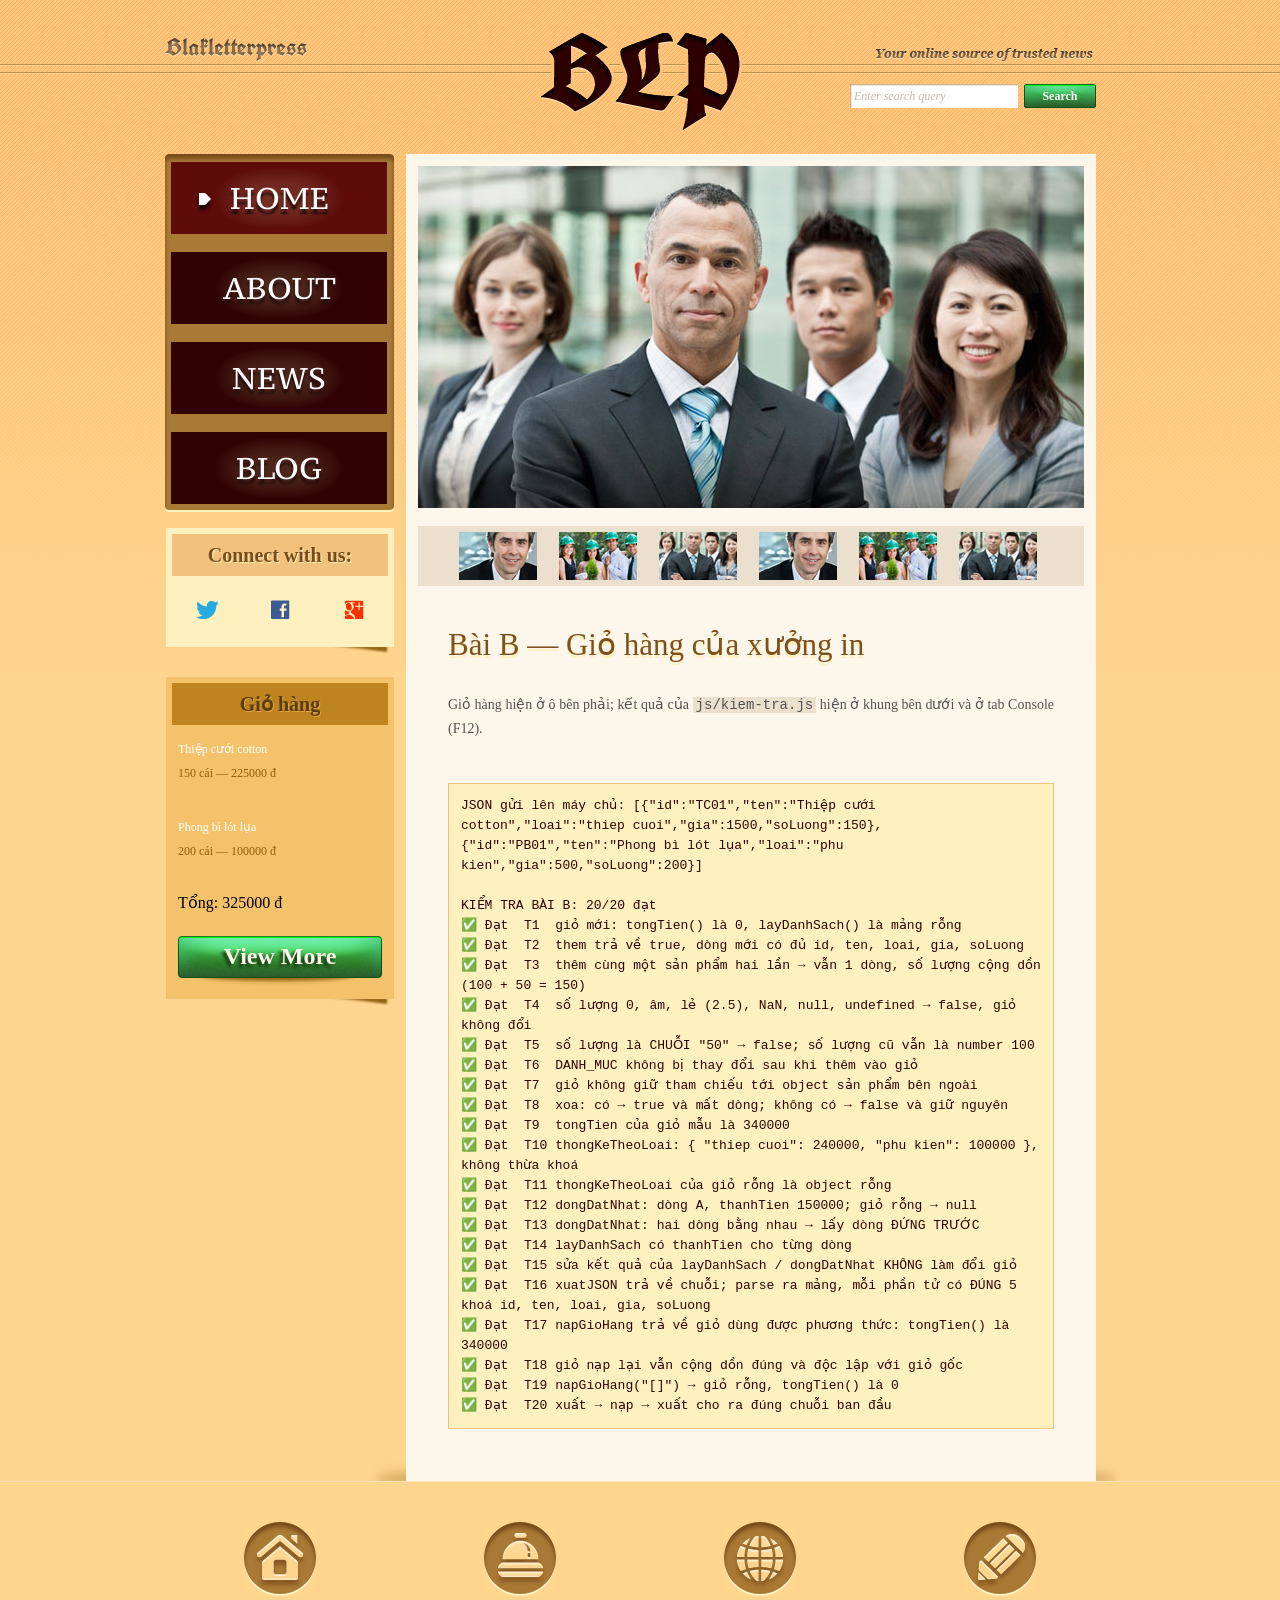
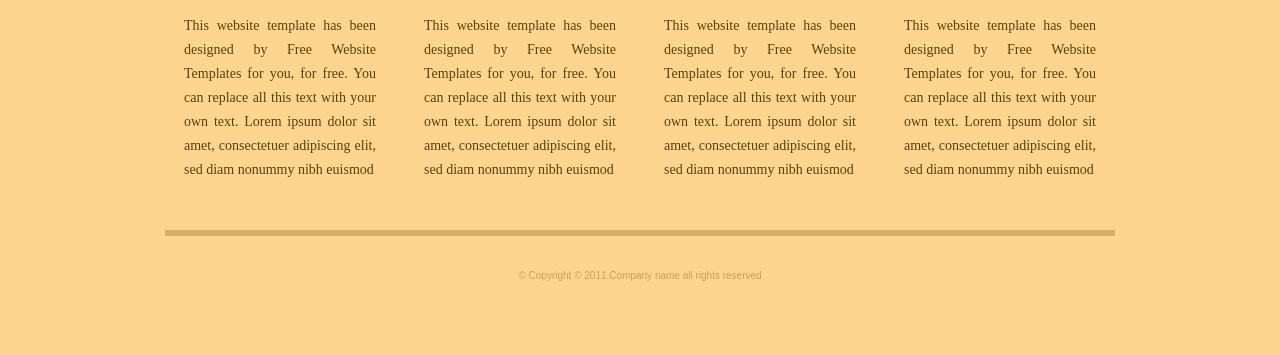
<file: Assignment 04 - JS/Bai 2/index.html>
<!DOCTYPE html>
<!-- Website template by freewebsitetemplates.com -->
<html>
<head>
	<meta charset="UTF-8">
	<title>Bài B – Giỏ hàng | Blakletterpress</title>
	<link rel="stylesheet" href="css/style.css" type="text/css">
	<link rel="stylesheet" href="css/bai-js.css" type="text/css">
</head>
<body>
	<div id="page">
		<div id="header">
			<div id="motto">
				<a href="index.html" class="sitename"><img src="images/blakletterpress.png" height="24" width="142" alt="SiteName"></a>
				<p>
					<img src="images/header-text.png" height="14" width="218" alt="Text">
				</p>
			</div>
			<div id="logo">
				<a href="index.html"><img src="images/logo.png" alt="LOGO"></a>
			</div>
			<div id="searchbar">
				<form action="#" method="post">
					<input type="text" value="Enter search query" class="txtfield" onBlur="javascript:if(this.value==''){this.value=this.defaultValue;}" onFocus="javascript:if(this.value==this.defaultValue){this.value='';}">
					<input type="submit" value="Search" class="btn">
				</form>
			</div>
		</div>
		<div id="contents">
			<div id="main">
				<div id="gallery">
					<div>
						<img src="images/team-large.jpg" alt="Img">
					</div>
					<ul>
						<li>
							<img src="images/smiling.jpg" alt="Img">
						</li>
						<li>
							<img src="images/ecofriends.jpg" alt="Img">
						</li>
						<li>
							<img src="images/team.jpg" alt="Img">
						</li>
						<li>
							<img src="images/smiling.jpg" alt="Img">
						</li>
						<li>
							<img src="images/ecofriends.jpg" alt="Img">
						</li>
						<li>
							<img src="images/team.jpg" alt="Img">
						</li>
					</ul>
				</div>
				<div class="body">
					<h1>Bài B — Giỏ hàng của xưởng in</h1>
					<p>
						Giỏ hàng hiện ở ô bên phải; kết quả của <code>js/kiem-tra.js</code> hiện ở khung bên dưới và ở tab Console (F12).
					</p>
					<pre id="ket-qua"></pre>
				</div>
			</div>
			<div id="sidebar">
				<div id="navigation">
					<div>
						<ul>
							<li class="selected">
								<a href="index.html">Home</a>
							</li>
							<li>
								<a href="about.html">About</a>
							</li>
							<li>
								<a href="news.html">News</a>
							</li>
							<li>
								<a href="blog.html">Blog</a>
							</li>
						</ul>
					</div>
				</div>
				<div class="section">
					<div id="connect">
						<h2>Connect with us:</h2>
						<a href="http://freewebsitetemplates.com/go/twitter/" target="_blank" class="twitter"></a> <a href="http://freewebsitetemplates.com/go/facebook/" target="_blank" class="facebook"></a> <a href="http://freewebsitetemplates.com/go/googleplus/" target="_blank" class="googleplus"></a>
					</div>
				</div>
				<div class="section">
					<div id="posts">
						<h2>Giỏ hàng</h2>
						<ul id="gio-hang">
							<li>
								<h5>Title Sample One</h5>
								<p>
									Lorem ipsum dolor sit amet, consectetur adipiscing elit. Donec eleifend ligula vel velit varius
								</p>
								<a href="news.html" class="more">Read more</a>
							</li>
							<li>
								<h5>Title Sample One</h5>
								<p>
									Lorem ipsum dolor sit amet, consectetur adipiscing elit. Donec eleifend ligula vel velit varius
								</p>
								<a href="news.html" class="more">Read more</a>
							</li>
						</ul>
						<a href="news.html" class="btn2">View More</a>
					</div>
				</div>
			</div>
		</div>
		<div id="footer">
			<div>
				<ul id="featured">
					<li>
						<a href="index.html" class="home"></a>
						<p>
							This website template has been designed by Free Website Templates for you, for free. You can replace all this text with your own text. Lorem ipsum dolor sit amet, consectetuer adipiscing elit, sed diam nonummy nibh euismod
						</p>
					</li>
					<li>
						<a href="index.html" class="bell"></a>
						<p>
							This website template has been designed by Free Website Templates for you, for free. You can replace all this text with your own text. Lorem ipsum dolor sit amet, consectetuer adipiscing elit, sed diam nonummy nibh euismod
						</p>
					</li>
					<li>
						<a href="index.html" class="globe"></a>
						<p>
							This website template has been designed by Free Website Templates for you, for free. You can replace all this text with your own text. Lorem ipsum dolor sit amet, consectetuer adipiscing elit, sed diam nonummy nibh euismod
						</p>
					</li>
					<li>
						<a href="index.html" class="pencil"></a>
						<p>
							This website template has been designed by Free Website Templates for you, for free. You can replace all this text with your own text. Lorem ipsum dolor sit amet, consectetuer adipiscing elit, sed diam nonummy nibh euismod
						</p>
					</li>
				</ul>
				<p id="footnote">
					© Copyright © 2011.Company name all rights reserved
				</p>
			</div>
		</div>
	</div>
	<script src="js/ho-tro.js"></script>
	<script src="js/bai-b-gio-hang.js"></script>
	<script src="js/kiem-tra.js"></script>
</body>
</html>
</file>
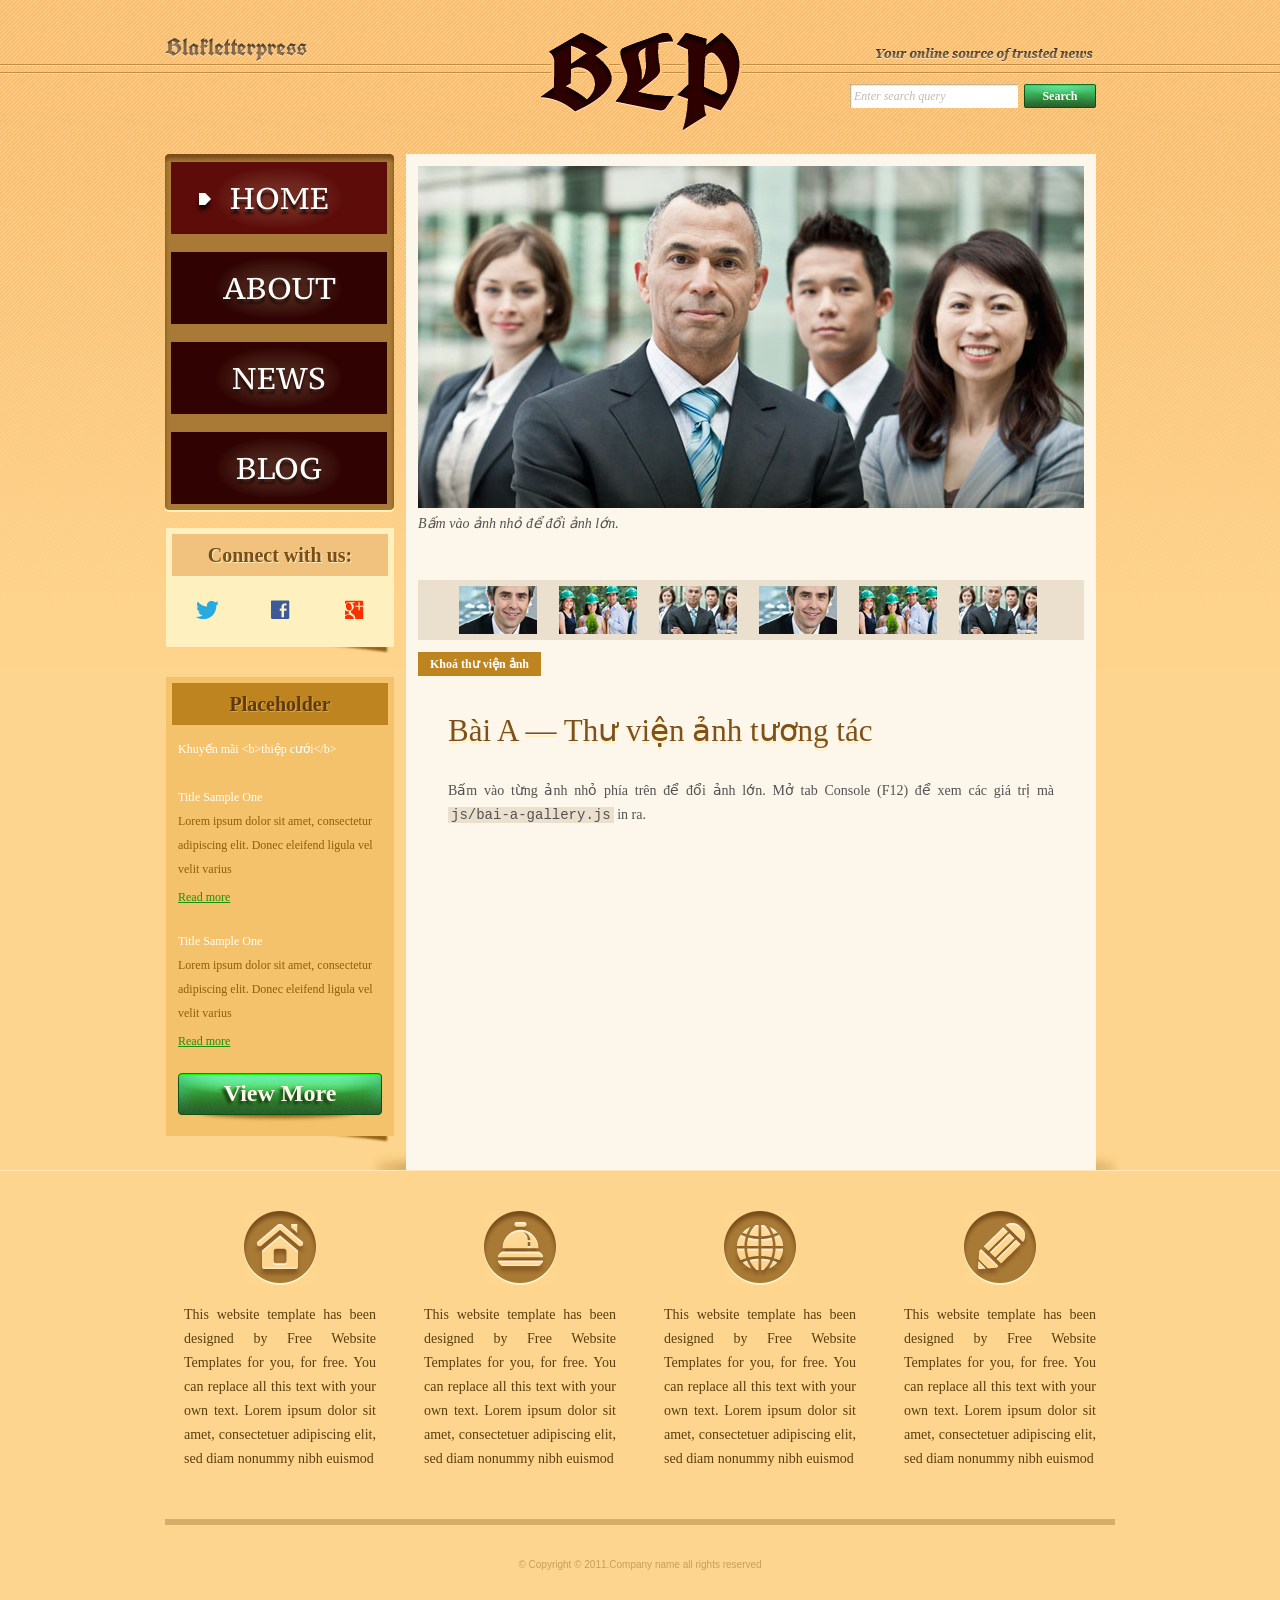
<file: Assignment 04 - JS/Bai 3/index.html>
<!DOCTYPE html>
<!-- Website template by freewebsitetemplates.com -->
<html>
<head>
	<meta charset="UTF-8">
	<title>Bài A – Thư viện ảnh | Blakletterpress</title>
	<link rel="stylesheet" href="css/style.css" type="text/css">
	<link rel="stylesheet" href="css/bai-js.css" type="text/css">
</head>
<body>
	<div id="page">
		<div id="header">
			<div id="motto">
				<a href="index.html" class="sitename"><img src="images/blakletterpress.png" height="24" width="142" alt="SiteName"></a>
				<p>
					<img src="images/header-text.png" height="14" width="218" alt="Text">
				</p>
			</div>
			<div id="logo">
				<a href="index.html"><img src="images/logo.png" alt="LOGO"></a>
			</div>
			<div id="searchbar">
				<form action="#" method="post">
					<input type="text" id="o-tim-kiem" value="Enter search query" class="txtfield">
					<input type="submit" value="Search" class="btn">
				</form>
			</div>
		</div>
		<div id="contents">
			<div id="main">
				<div id="gallery">
					<div>
						<img src="images/team-large.jpg" alt="Img">
					</div>
					<ul>
						<li>
							<img src="images/smiling.jpg" alt="meeting">
						</li>
						<li>
							<img src="images/ecofriends.jpg" alt="team-large">
						</li>
						<li>
							<img src="images/team.jpg" alt="team-large">
						</li>
						<li>
							<img src="images/smiling.jpg" alt="meeting">
						</li>
						<li>
							<img src="images/ecofriends.jpg" alt="team-large">
						</li>
						<li>
							<img src="images/team.jpg" alt="team-large">
						</li>
					</ul>
					<button type="button" id="nut-khoa">Khoá thư viện ảnh</button>
				</div>
				<div class="body">
					<h1>Bài A — Thư viện ảnh tương tác</h1>
					<p>
						Bấm vào từng ảnh nhỏ phía trên để đổi ảnh lớn. Mở tab Console (F12) để xem các giá trị mà <code>js/bai-a-gallery.js</code> in ra.
					</p>
				</div>
			</div>
			<div id="sidebar">
				<div id="navigation">
					<div>
						<ul>
							<li class="selected">
								<a href="index.html">Home</a>
							</li>
							<li>
								<a href="about.html">About</a>
							</li>
							<li>
								<a href="news.html">News</a>
							</li>
							<li>
								<a href="blog.html">Blog</a>
							</li>
						</ul>
					</div>
				</div>
				<div class="section">
					<div id="connect">
						<h2>Connect with us:</h2>
						<a href="http://freewebsitetemplates.com/go/twitter/" target="_blank" class="twitter"></a> <a href="http://freewebsitetemplates.com/go/facebook/" target="_blank" class="facebook"></a> <a href="http://freewebsitetemplates.com/go/googleplus/" target="_blank" class="googleplus"></a>
					</div>
				</div>
				<div class="section">
					<div id="posts">
						<h2>Placeholder</h2>
						<ul>
							<li>
								<h5>Title Sample One</h5>
								<p>
									Lorem ipsum dolor sit amet, consectetur adipiscing elit. Donec eleifend ligula vel velit varius
								</p>
								<a href="news.html" class="more">Read more</a>
							</li>
							<li>
								<h5>Title Sample One</h5>
								<p>
									Lorem ipsum dolor sit amet, consectetur adipiscing elit. Donec eleifend ligula vel velit varius
								</p>
								<a href="news.html" class="more">Read more</a>
							</li>
						</ul>
						<a href="news.html" class="btn2">View More</a>
					</div>
				</div>
			</div>
		</div>
		<div id="footer">
			<div>
				<ul id="featured">
					<li>
						<a href="index.html" class="home"></a>
						<p>
							This website template has been designed by Free Website Templates for you, for free. You can replace all this text with your own text. Lorem ipsum dolor sit amet, consectetuer adipiscing elit, sed diam nonummy nibh euismod
						</p>
					</li>
					<li>
						<a href="index.html" class="bell"></a>
						<p>
							This website template has been designed by Free Website Templates for you, for free. You can replace all this text with your own text. Lorem ipsum dolor sit amet, consectetuer adipiscing elit, sed diam nonummy nibh euismod
						</p>
					</li>
					<li>
						<a href="index.html" class="globe"></a>
						<p>
							This website template has been designed by Free Website Templates for you, for free. You can replace all this text with your own text. Lorem ipsum dolor sit amet, consectetuer adipiscing elit, sed diam nonummy nibh euismod
						</p>
					</li>
					<li>
						<a href="index.html" class="pencil"></a>
						<p>
							This website template has been designed by Free Website Templates for you, for free. You can replace all this text with your own text. Lorem ipsum dolor sit amet, consectetuer adipiscing elit, sed diam nonummy nibh euismod
						</p>
					</li>
				</ul>
				<p id="footnote">
					© Copyright © 2011.Company name all rights reserved
				</p>
			</div>
		</div>
	</div>
	<script src="js/bai-a-gallery.js"></script>
</body>
</html>
</file>
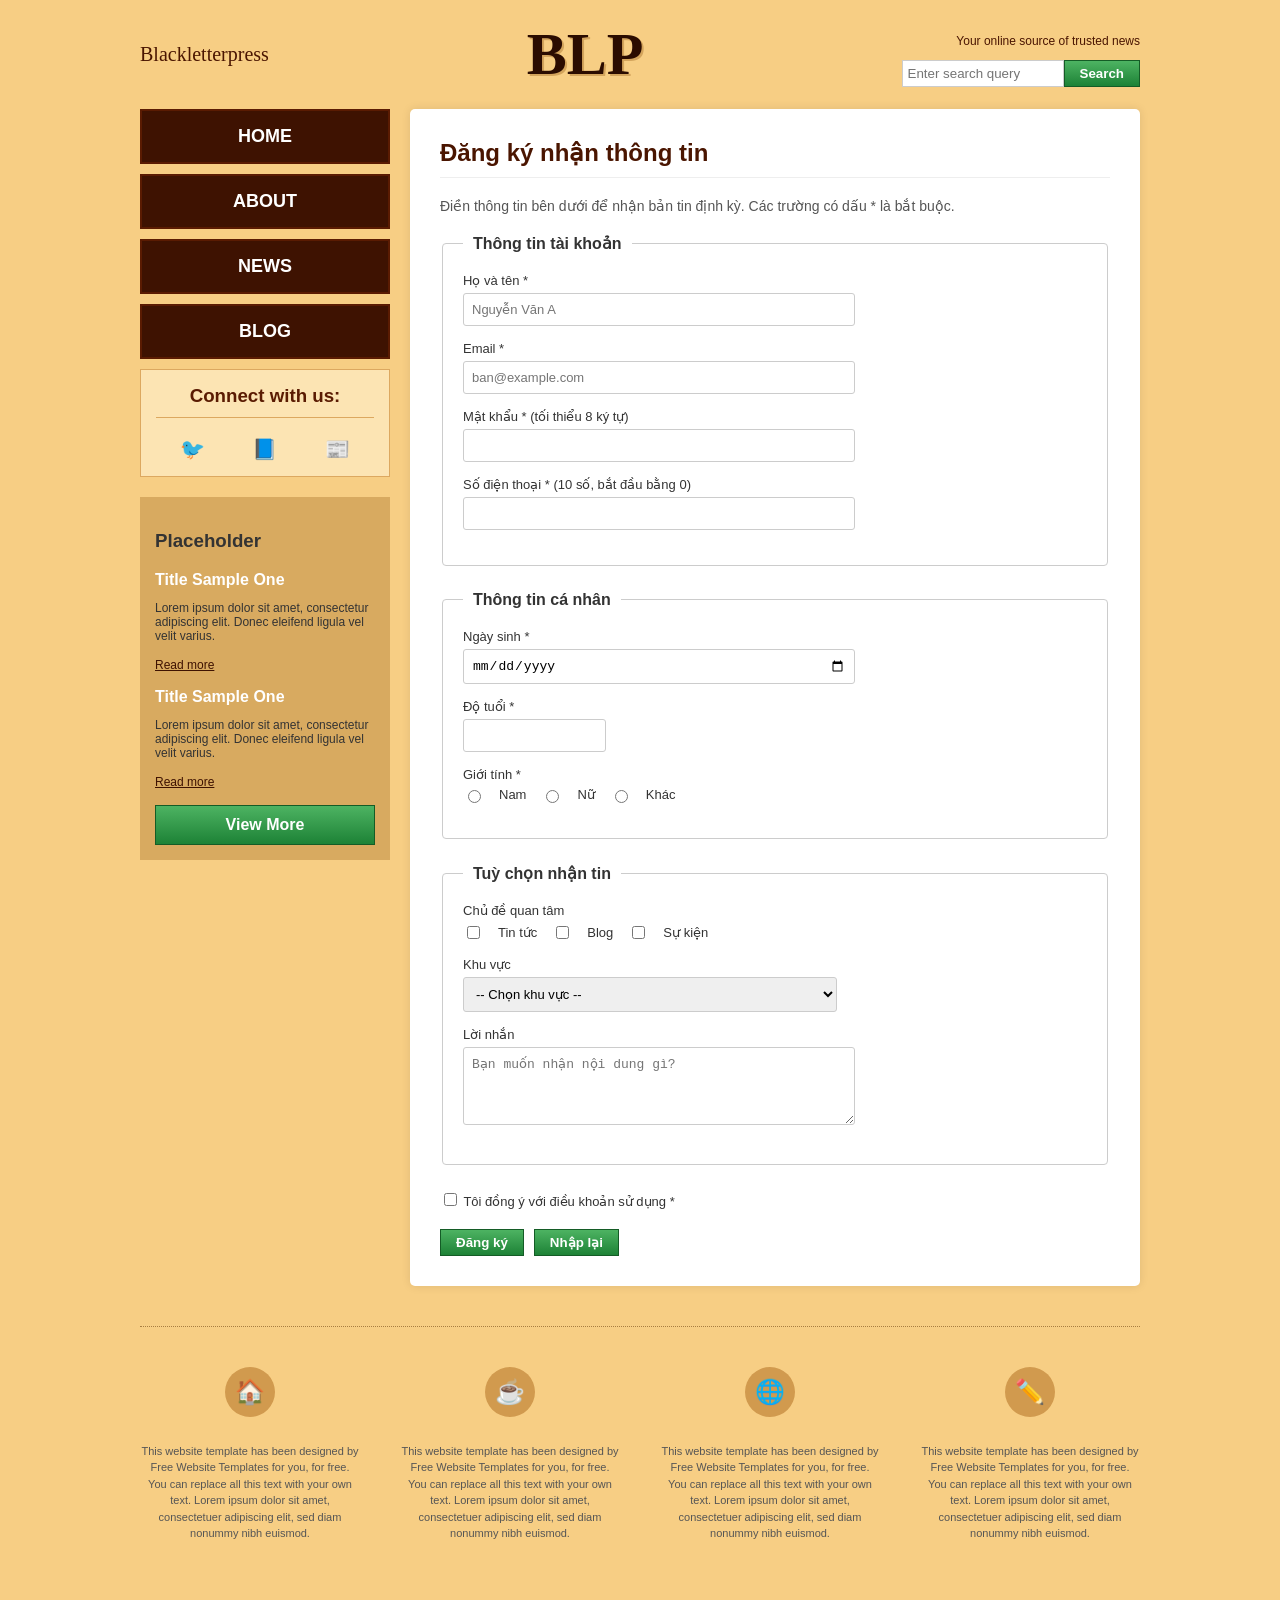
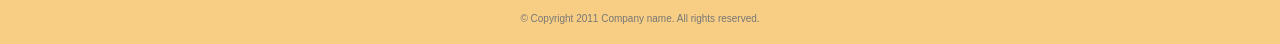
<file: register.html>
<!DOCTYPE html>
<html lang="vi">
<head>
    <meta charset="UTF-8">
    <meta name="viewport" content="width=device-width, initial-scale=1.0">
    <title>Đăng ký nhận thông tin - BLP</title>
    <style>
        body {
            font-family: Arial, sans-serif;
            background-color: #f7ce84;
            margin: 0;
            padding: 0;
            color: #333;
        }
        
        .wrapper {
            width: 1000px;
            margin: 0 auto;
            padding: 0 20px;
        }

        header {
            display: flex;
            justify-content: space-between;
            align-items: center;
            padding: 20px 0;
        }
        .header-left {
            font-family: "Times New Roman", Times, serif;
            font-size: 20px;
            color: #4a1500;
        }
        .header-center h1 {
            font-family: "Times New Roman", Times, serif;
            font-size: 60px;
            color: #2b0c00;
            margin: 0;
            text-shadow: 2px 2px #d3a45c;
        }
        .header-right {
            text-align: right;
            font-size: 12px;
            color: #4a1500;
        }
        .search-box {
            display: flex;
            margin-top: 5px;
        }
        .search-box input[type="text"] {
            padding: 5px;
            border: 1px solid #ccc;
            width: 150px;
        }
        .btn-green {
            background: linear-gradient(to bottom, #4db362, #1d8236);
            color: white;
            border: 1px solid #145c26;
            padding: 5px 15px;
            cursor: pointer;
            font-weight: bold;
        }

        .container {
            display: flex;
            gap: 20px;
            margin-bottom: 40px;
        }

        aside {
            width: 250px;
        }
        .nav-menu a {
            display: block;
            background-color: #3e1201;
            color: white;
            text-decoration: none;
            text-align: center;
            padding: 15px;
            margin-bottom: 10px;
            font-weight: bold;
            font-size: 18px;
            border: 2px solid #5a1b02;
        }
        .nav-menu a:hover {
            background-color: #5a1b02;
        }
        .sidebar-box {
            background-color: #fce4b3;
            border: 1px solid #dca860;
            padding: 15px;
            margin-bottom: 20px;
        }
        .sidebar-box h3 {
            margin-top: 0;
            color: #5a1b02;
            text-align: center;
            border-bottom: 1px solid #dca860;
            padding-bottom: 10px;
        }
        .social-icons {
            display: flex;
            justify-content: space-around;
            color: #337ab7;
            font-size: 20px;
        }
        .placeholder-box {
            background-color: #d8aa60;
            padding: 15px;
        }
        .placeholder-box h4 {
            color: #fff;
            margin: 0 0 10px 0;
        }
        .placeholder-box p {
            font-size: 12px;
            color: #333;
        }
        .placeholder-box a {
            font-size: 12px;
            color: #3e1201;
        }

        main {
            flex: 1;
            background-color: white;
            padding: 30px;
            border-radius: 5px;
            box-shadow: 0 0 10px rgba(0,0,0,0.1);
        }
        main h2 {
            color: #4a1500;
            font-size: 24px;
            margin-top: 0;
            border-bottom: 1px solid #eee;
            padding-bottom: 10px;
        }
        .form-desc {
            font-size: 14px;
            color: #555;
            margin-bottom: 20px;
        }
        
        fieldset {
            border: 1px solid #ccc;
            padding: 20px;
            margin-bottom: 25px;
            border-radius: 4px;
        }
        legend {
            font-weight: bold;
            color: #333;
            padding: 0 10px;
        }
        .form-group {
            margin-bottom: 15px;
        }
        .form-group label {
            display: block;
            margin-bottom: 5px;
            font-size: 13px;
            color: #333;
        }
        .form-group input[type="text"],
        .form-group input[type="email"],
        .form-group input[type="password"],
        .form-group input[type="tel"],
        .form-group input[type="date"],
        .form-group input[type="number"],
        .form-group select,
        .form-group textarea {
            width: 60%;
            padding: 8px;
            border: 1px solid #ccc;
            border-radius: 3px;
            font-size: 13px;
        }
        .form-group textarea {
            height: 60px;
            resize: vertical;
        }
        .inline-group {
            display: flex;
            gap: 15px;
            align-items: center;
        }
        .inline-group label {
            display: inline;
            margin: 0;
        }
        .terms {
            margin-bottom: 20px;
            font-size: 13px;
        }
        .form-actions {
            display: flex;
            gap: 10px;
        }

        footer {
            display: flex;
            justify-content: space-between;
            padding: 40px 0;
            border-top: 1px dotted #a87e41;
            margin-top: 20px;
            text-align: center;
        }
        .footer-col {
            width: 22%;
            font-size: 11px;
            color: #555;
            line-height: 1.5;
        }
        .icon-circle {
            width: 50px;
            height: 50px;
            background-color: #d19a4e;
            border-radius: 50%;
            display: inline-flex;
            justify-content: center;
            align-items: center;
            margin-bottom: 15px;
            color: white;
            font-size: 24px;
        }
        .copyright {
            text-align: center;
            font-size: 10px;
            color: #777;
            padding: 20px 0;
        }
    </style>
</head>
<body>

<div class="wrapper">
    <header>
        <div class="header-left">Blackletterpress</div>
        <div class="header-center">
            <h1>BLP</h1>
        </div>
        <div class="header-right">
            <p>Your online source of trusted news</p>
            <div class="search-box">
                <input type="text" placeholder="Enter search query">
                <button class="btn-green">Search</button>
            </div>
        </div>
    </header>

    <div class="container">
        <aside>
            <nav class="nav-menu">
                <a href="#">HOME</a>
                <a href="#">ABOUT</a>
                <a href="#">NEWS</a>
                <a href="#">BLOG</a>
            </nav>

            <div class="sidebar-box">
                <h3>Connect with us:</h3>
                <div class="social-icons">
                    <span>🐦</span>
                    <span>📘</span>
                    <span>📰</span>
                </div>
            </div>

            <div class="placeholder-box">
                <h3>Placeholder</h3>
                <div style="margin-bottom: 15px;">
                    <h4>Title Sample One</h4>
                    <p>Lorem ipsum dolor sit amet, consectetur adipiscing elit. Donec eleifend ligula vel velit varius.</p>
                    <a href="#">Read more</a>
                </div>
                <div style="margin-bottom: 15px;">
                    <h4>Title Sample One</h4>
                    <p>Lorem ipsum dolor sit amet, consectetur adipiscing elit. Donec eleifend ligula vel velit varius.</p>
                    <a href="#">Read more</a>
                </div>
                <button class="btn-green" style="width: 100%; padding: 10px; font-size: 16px;">View More</button>
            </div>
        </aside>

        <main>
            <h2>Đăng ký nhận thông tin</h2>
            <p class="form-desc">Điền thông tin bên dưới để nhận bản tin định kỳ. Các trường có dấu * là bắt buộc.</p>

            <form action="#" method="POST">
                <fieldset>
                    <legend>Thông tin tài khoản</legend>
                    <div class="form-group">
                        <label for="fullname">Họ và tên *</label>
                        <input type="text" id="fullname" name="fullname" placeholder="Nguyễn Văn A" required>
                    </div>
                    <div class="form-group">
                        <label for="email">Email *</label>
                        <input type="email" id="email" name="email" placeholder="ban@example.com" required>
                    </div>
                    <div class="form-group">
                        <label for="password">Mật khẩu * (tối thiểu 8 ký tự)</label>
                        <input type="password" id="password" name="password" minlength="8" required>
                    </div>
                    <div class="form-group">
                        <label for="phone">Số điện thoại * (10 số, bắt đầu bằng 0)</label>
                        <input type="tel" id="phone" name="phone" pattern="0[0-9]{9}" required>
                    </div>
                </fieldset>

                <fieldset>
                    <legend>Thông tin cá nhân</legend>
                    <div class="form-group">
                        <label for="dob">Ngày sinh *</label>
                        <input type="date" id="dob" name="dob" required>
                    </div>
                    <div class="form-group">
                        <label for="age">Độ tuổi *</label>
                        <input type="number" id="age" name="age" min="1" required style="width: 20%;">
                    </div>
                    <div class="form-group">
                        <label>Giới tính *</label>
                        <div class="inline-group">
                            <input type="radio" id="male" name="gender" value="nam" required>
                            <label for="male">Nam</label>
                            
                            <input type="radio" id="female" name="gender" value="nu">
                            <label for="female">Nữ</label>
                            
                            <input type="radio" id="other" name="gender" value="khac">
                            <label for="other">Khác</label>
                        </div>
                    </div>
                </fieldset>

                <fieldset>
                    <legend>Tuỳ chọn nhận tin</legend>
                    <div class="form-group">
                        <label>Chủ đề quan tâm</label>
                        <div class="inline-group">
                            <input type="checkbox" id="topic1" name="topics" value="tintuc">
                            <label for="topic1">Tin tức</label>
                            
                            <input type="checkbox" id="topic2" name="topics" value="blog">
                            <label for="topic2">Blog</label>
                            
                            <input type="checkbox" id="topic3" name="topics" value="sukien">
                            <label for="topic3">Sự kiện</label>
                        </div>
                    </div>
                    <div class="form-group">
                        <label for="region">Khu vực</label>
                        <select id="region" name="region">
                            <option value="">-- Chọn khu vực --</option>
                            <option value="mienbac">Miền Bắc</option>
                            <option value="mientrung">Miền Trung</option>
                            <option value="miennam">Miền Nam</option>
                        </select>
                    </div>
                    <div class="form-group">
                        <label for="message">Lời nhắn</label>
                        <textarea id="message" name="message" placeholder="Bạn muốn nhận nội dung gì?"></textarea>
                    </div>
                </fieldset>

                <div class="terms">
                    <input type="checkbox" id="terms" name="terms" required>
                    <label for="terms">Tôi đồng ý với điều khoản sử dụng *</label>
                </div>

                <div class="form-actions">
                    <button type="submit" class="btn-green">Đăng ký</button>
                    <button type="reset" class="btn-green">Nhập lại</button>
                </div>
            </form>
        </main>
    </div>

    <footer>
        <div class="footer-col">
            <div class="icon-circle">🏠</div>
            <p>This website template has been designed by Free Website Templates for you, for free. You can replace all this text with your own text. Lorem ipsum dolor sit amet, consectetuer adipiscing elit, sed diam nonummy nibh euismod.</p>
        </div>
        <div class="footer-col">
            <div class="icon-circle">☕</div>
            <p>This website template has been designed by Free Website Templates for you, for free. You can replace all this text with your own text. Lorem ipsum dolor sit amet, consectetuer adipiscing elit, sed diam nonummy nibh euismod.</p>
        </div>
        <div class="footer-col">
            <div class="icon-circle">🌐</div>
            <p>This website template has been designed by Free Website Templates for you, for free. You can replace all this text with your own text. Lorem ipsum dolor sit amet, consectetuer adipiscing elit, sed diam nonummy nibh euismod.</p>
        </div>
        <div class="footer-col">
            <div class="icon-circle">✏️</div>
            <p>This website template has been designed by Free Website Templates for you, for free. You can replace all this text with your own text. Lorem ipsum dolor sit amet, consectetuer adipiscing elit, sed diam nonummy nibh euismod.</p>
        </div>
    </footer>
    <div class="copyright">
        © Copyright 2011 Company name. All rights reserved.
    </div>
</div>

</body>
</html>
</file>
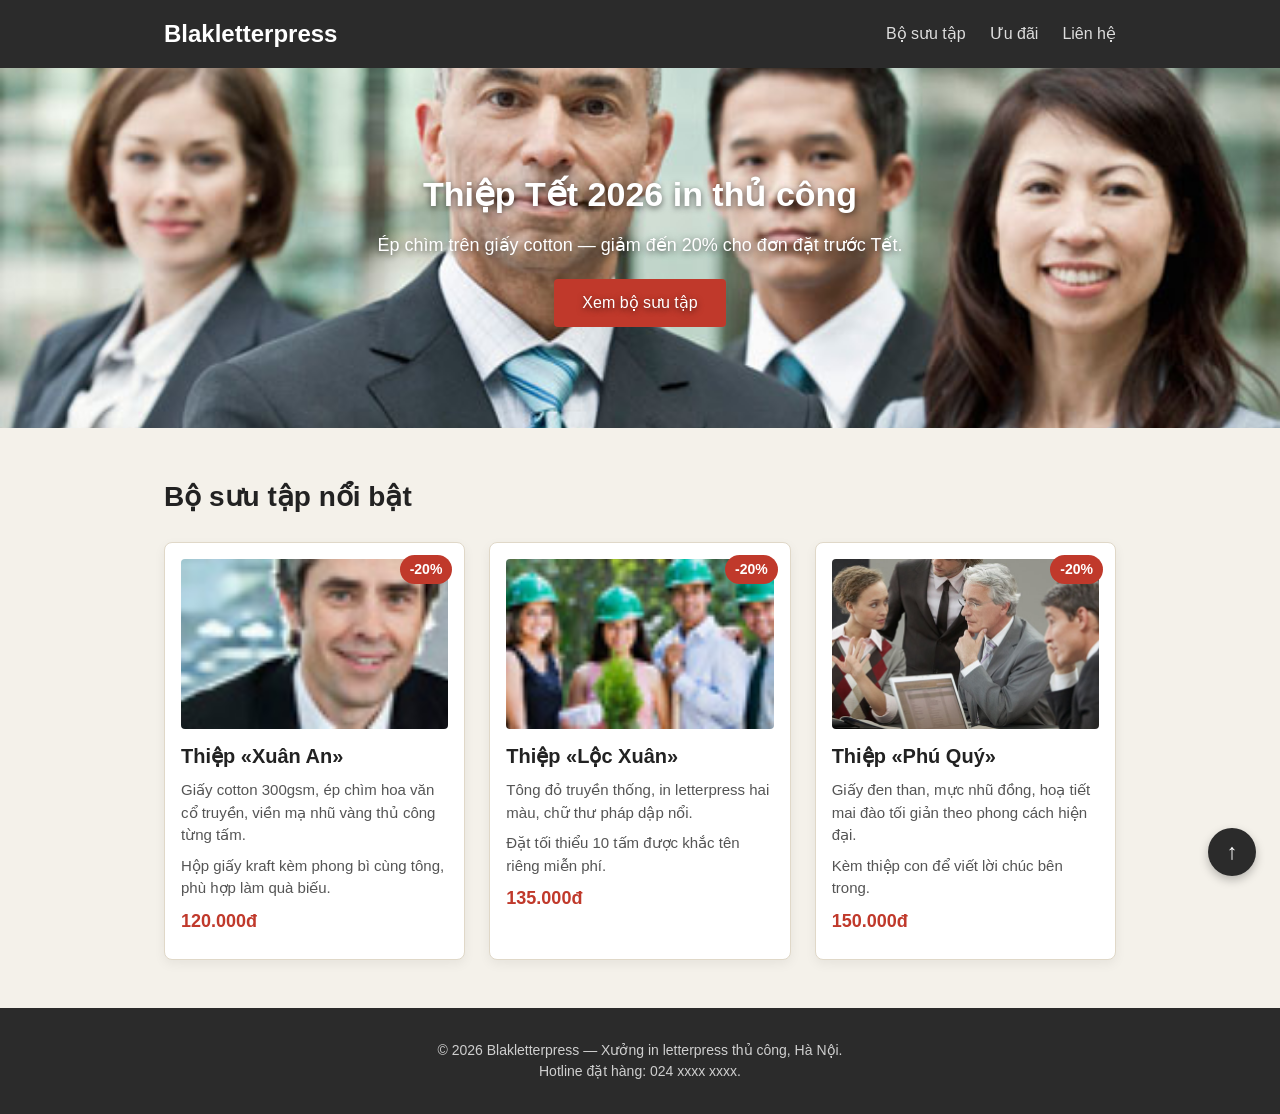
<file: Assignment 03 - CSS/Bai 1/trang.html>
<!DOCTYPE html>
<html lang="vi">
<head>
	<meta charset="UTF-8">
	<meta name="viewport" content="width=device-width, initial-scale=1.0">
	<title>Khuyến mãi thiệp Tết 2026 — Blakletterpress</title>
	<link rel="stylesheet" href="style-loi.css">
</head>
<body>
	<header class="site-header">
		<div class="header-inner">
			<a href="#" class="brand">Blakletterpress</a>
			<nav class="main-nav">
				<ul>
					<li><a href="#bo-suu-tap">Bộ sưu tập</a></li>
					<li><a href="#uu-dai">Ưu đãi</a></li>
					<li><a href="#lien-he">Liên hệ</a></li>
				</ul>
			</nav>
		</div>
	</header>

	<section class="hero">
		<img class="hero-bg" src="./images/team-large.jpg" alt="Xưởng in letterpress Blakletterpress">
		<div class="hero-overlay">
			<h1>Thiệp Tết 2026 in thủ công</h1>
			<p>Ép chìm trên giấy cotton — giảm đến 20% cho đơn đặt trước Tết.</p>
			<a href="#bo-suu-tap" class="hero-btn">Xem bộ sưu tập</a>
		</div>
	</section>

	<main>
		<section id="bo-suu-tap" class="products">
			<h2>Bộ sưu tập nổi bật</h2>
			<div class="card-list">

				<article class="card">
					<span class="badge">-20%</span>
					<img src="./images/smiling.jpg" alt="Thiệp Xuân An">
					<div class="card-body">
						<h3>Thiệp &laquo;Xuân An&raquo;</h3>
						<p>Giấy cotton 300gsm, ép chìm hoa văn cổ truyền, viền mạ nhũ vàng thủ công từng tấm.</p>
						<p>Hộp giấy kraft kèm phong bì cùng tông, phù hợp làm quà biếu.</p>
						<p class="price">120.000đ</p>
					</div>
				</article>

				<article class="card">
					<span class="badge">-20%</span>
					<img src="./images/ecofriends.jpg" alt="Thiệp Lộc Xuân">
					<div class="card-body">
						<h3>Thiệp &laquo;Lộc Xuân&raquo;</h3>
						<p>Tông đỏ truyền thống, in letterpress hai màu, chữ thư pháp dập nổi.</p>
						<p>Đặt tối thiểu 10 tấm được khắc tên riêng miễn phí.</p>
						<p class="price">135.000đ</p>
					</div>
				</article>

				<article class="card">
					<span class="badge">-20%</span>
					<img src="./images/meeting.jpg" alt="Thiệp Phú Quý">
					<div class="card-body">
						<h3>Thiệp &laquo;Phú Quý&raquo;</h3>
						<p>Giấy đen than, mực nhũ đồng, hoạ tiết mai đào tối giản theo phong cách hiện đại.</p>
						<p>Kèm thiệp con để viết lời chúc bên trong.</p>
						<p class="price">150.000đ</p>
					</div>
				</article>

			</div>
		</section>
	</main>

	<a href="#" class="back-to-top" aria-label="Lên đầu trang">↑</a>

	<footer id="lien-he" class="site-footer">
		<p>© 2026 Blakletterpress — Xưởng in letterpress thủ công, Hà Nội.</p>
		<p>Hotline đặt hàng: 024&nbsp;xxxx&nbsp;xxxx.</p>
	</footer>
</body>
</html>
</file>
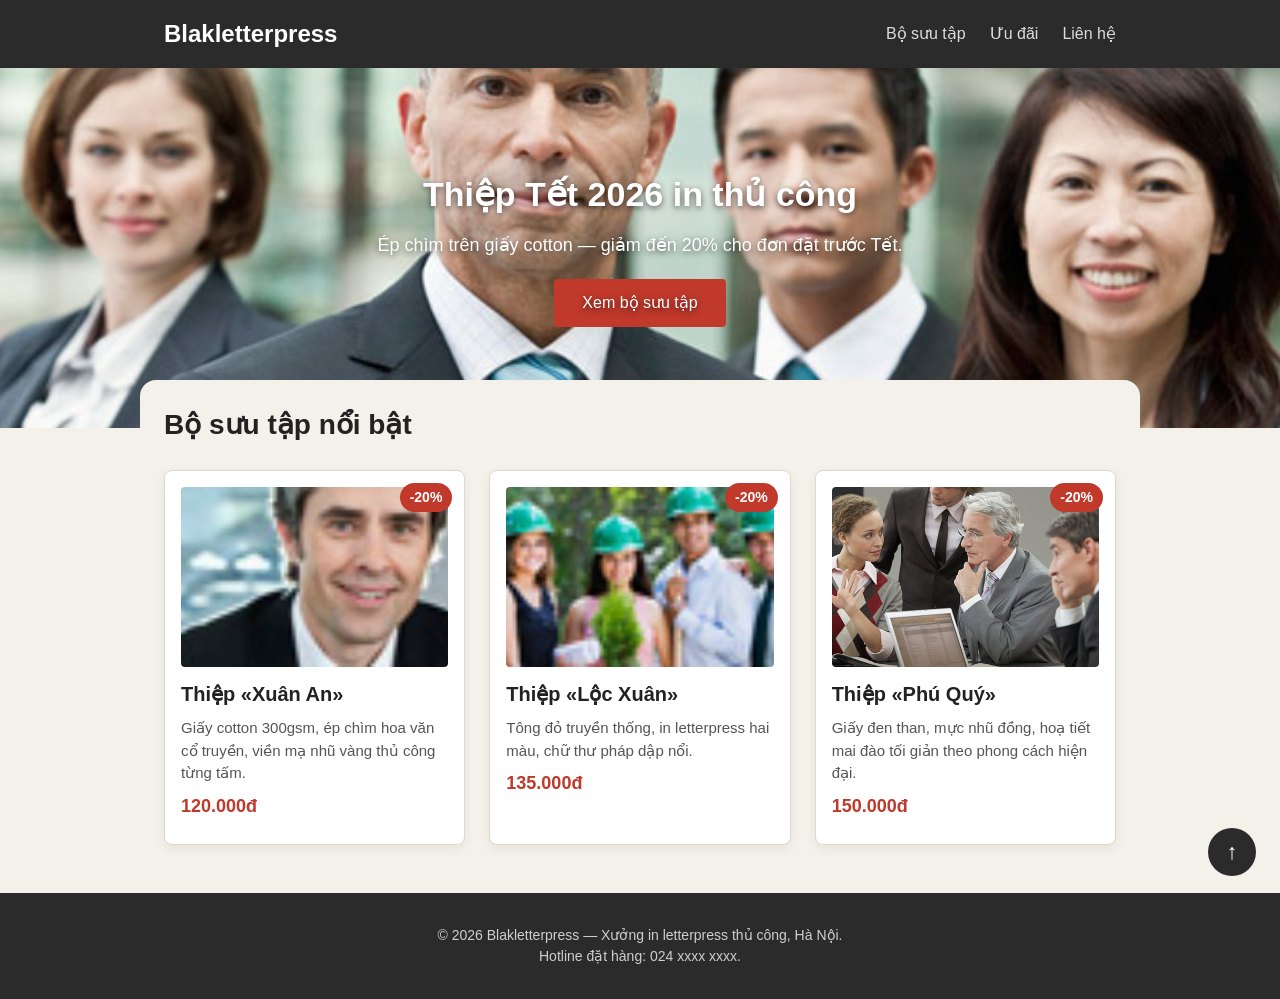
<file: Assignment 03 - CSS/Bai 2/trang.html>
<!DOCTYPE html>
<html lang="vi">
<head>
	<meta charset="UTF-8">
	<meta name="viewport" content="width=device-width, initial-scale=1.0">
	<title>Khuyến mãi thiệp Tết 2026 — Blakletterpress</title>
	<link rel="stylesheet" href="style-loi.css">
</head>
<body>
	<div class="page">
		<header class="site-header">
			<div class="header-inner">
				<a href="#" class="brand">Blakletterpress</a>
				<nav class="main-nav">
					<ul>
						<li><a href="#bo-suu-tap">Bộ sưu tập</a></li>
						<li><a href="#uu-dai">Ưu đãi</a></li>
						<li><a href="#lien-he">Liên hệ</a></li>
					</ul>
				</nav>
			</div>
		</header>

		<section class="hero">
			<img class="hero-bg" src="./images/team-large.jpg" alt="Xưởng in letterpress Blakletterpress">
			<div class="hero-overlay">
				<h1>Thiệp Tết 2026 in thủ công</h1>
				<p>Ép chìm trên giấy cotton — giảm đến 20% cho đơn đặt trước Tết.</p>
				<a href="#bo-suu-tap" class="hero-btn">Xem bộ sưu tập</a>
			</div>
		</section>

		<main>
			<section id="bo-suu-tap" class="products">
				<h2>Bộ sưu tập nổi bật</h2>
				<div class="card-list">

					<article class="card">
						<span class="badge">-20%</span>
						<img src="./images/smiling.jpg" alt="Thiệp Xuân An">
						<div class="card-body">
							<h3>Thiệp &laquo;Xuân An&raquo;</h3>
							<p>Giấy cotton 300gsm, ép chìm hoa văn cổ truyền, viền mạ nhũ vàng thủ công từng tấm.</p>
							<p class="price">120.000đ</p>
						</div>
					</article>

					<article class="card">
						<span class="badge">-20%</span>
						<img src="./images/ecofriends.jpg" alt="Thiệp Lộc Xuân">
						<div class="card-body">
							<h3>Thiệp &laquo;Lộc Xuân&raquo;</h3>
							<p>Tông đỏ truyền thống, in letterpress hai màu, chữ thư pháp dập nổi.</p>
							<p class="price">135.000đ</p>
						</div>
					</article>

					<article class="card">
						<span class="badge">-20%</span>
						<img src="./images/meeting.jpg" alt="Thiệp Phú Quý">
						<div class="card-body">
							<h3>Thiệp &laquo;Phú Quý&raquo;</h3>
							<p>Giấy đen than, mực nhũ đồng, hoạ tiết mai đào tối giản theo phong cách hiện đại.</p>
							<p class="price">150.000đ</p>
						</div>
					</article>

				</div>
			</section>
		</main>

		<a href="#" class="back-to-top" aria-label="Lên đầu trang">↑</a>

		<footer id="lien-he" class="site-footer">
			<p>© 2026 Blakletterpress — Xưởng in letterpress thủ công, Hà Nội.</p>
			<p>Hotline đặt hàng: 024&nbsp;xxxx&nbsp;xxxx.</p>
		</footer>
	</div>
</body>
</html>
</file>
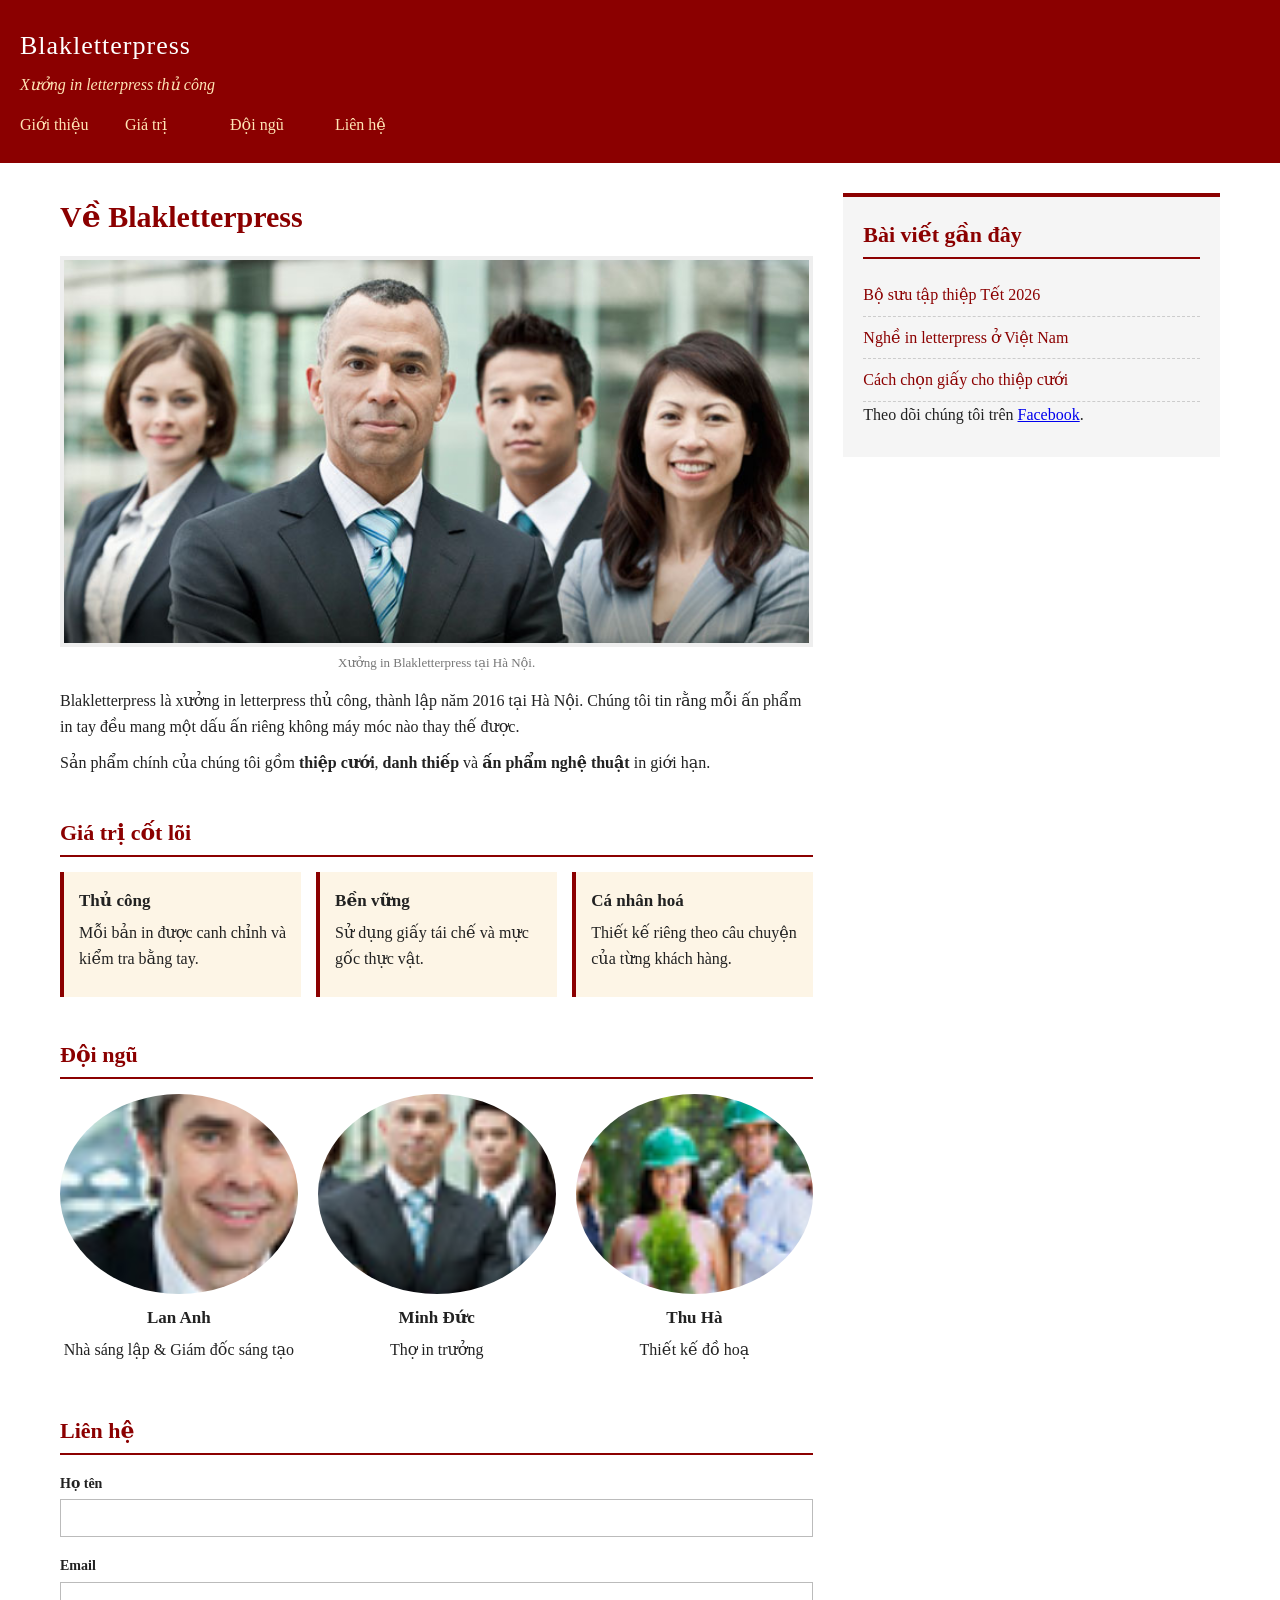
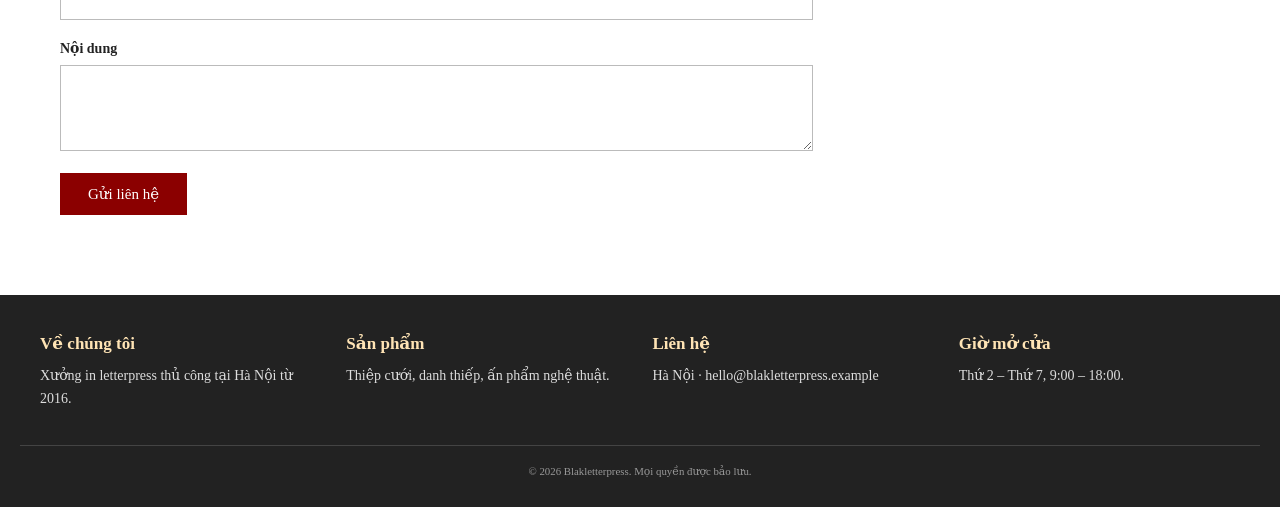
<file: Assignment 03 - CSS/Bai 4/trang-goc.html>
<!DOCTYPE html>
<html lang="vi">
<head>
	<meta charset="UTF-8">
	<meta name="viewport" content="width=device-width, initial-scale=1.0">
	<meta name="description" content="Giới thiệu Blakletterpress — xưởng in letterpress thủ công tại Hà Nội.">
	<title>Giới thiệu — Blakletterpress</title>

	<!-- SV (Hoạt động 1): tạo file style.css trong cùng thư mục và giữ dòng <link> dưới đây. -->
	<link rel="stylesheet" href="style.css">
</head>
<body>

	<header class="site-header">
		<a href="#" class="site-name">Blakletterpress</a>
		<p class="tagline">Xưởng in letterpress thủ công</p>
		<nav class="main-nav" aria-label="Chính">
			<ul>
				<li><a href="#gioi-thieu">Giới thiệu</a></li>
				<li><a href="#gia-tri">Giá trị</a></li>
				<li><a href="#doi-ngu">Đội ngũ</a></li>
				<li><a href="#lien-he">Liên hệ</a></li>
			</ul>
		</nav>
	</header>

	<div class="layout">
		<main>

			<article id="gioi-thieu">
				<h1>Về Blakletterpress</h1>

				<figure>
					<img src="./images/team-large.jpg" alt="Đội ngũ Blakletterpress tại xưởng in">
					<figcaption>Xưởng in Blakletterpress tại Hà Nội.</figcaption>
				</figure>

				<p>
					Blakletterpress là xưởng in letterpress thủ công, thành lập năm 2016 tại Hà Nội.
					Chúng tôi tin rằng mỗi ấn phẩm in tay đều mang một dấu ấn riêng không máy móc nào thay thế được.
				</p>
				<p>
					Sản phẩm chính của chúng tôi gồm <strong>thiệp cưới</strong>, <strong>danh thiếp</strong>
					và <strong>ấn phẩm nghệ thuật</strong> in giới hạn.
				</p>
			</article>

			<section id="gia-tri">
				<h2>Giá trị cốt lõi</h2>
				<ul class="value-list">
					<li class="value-card">
						<h3>Thủ công</h3>
						<p>Mỗi bản in được canh chỉnh và kiểm tra bằng tay.</p>
					</li>
					<li class="value-card">
						<h3>Bền vững</h3>
						<p>Sử dụng giấy tái chế và mực gốc thực vật.</p>
					</li>
					<li class="value-card">
						<h3>Cá nhân hoá</h3>
						<p>Thiết kế riêng theo câu chuyện của từng khách hàng.</p>
					</li>
				</ul>
			</section>

			<section id="doi-ngu">
				<h2>Đội ngũ</h2>
				<ul class="team-list">
					<li class="member">
						<img src="./images/smiling.jpg" alt="Chân dung Lan Anh">
						<h3>Lan Anh</h3>
						<p>Nhà sáng lập &amp; Giám đốc sáng tạo</p>
					</li>
					<li class="member">
						<img src="./images/team.jpg" alt="Chân dung Minh Đức">
						<h3>Minh Đức</h3>
						<p>Thợ in trưởng</p>
					</li>
					<li class="member">
						<img src="./images/ecofriends.jpg" alt="Chân dung Thu Hà">
						<h3>Thu Hà</h3>
						<p>Thiết kế đồ hoạ</p>
					</li>
				</ul>
			</section>

			<section id="lien-he">
				<h2>Liên hệ</h2>
				<form action="#" method="post" class="contact-form">
					<p>
						<label for="ten">Họ tên</label><br>
						<input type="text" id="ten" name="ten" required>
					</p>
					<p>
						<label for="email">Email</label><br>
						<input type="email" id="email" name="email" required>
					</p>
					<p>
						<label for="noidung">Nội dung</label><br>
						<textarea id="noidung" name="noidung" rows="4"></textarea>
					</p>
					<p>
						<button type="submit">Gửi liên hệ</button>
					</p>
				</form>
			</section>

		</main>

		<aside class="sidebar">
			<h2>Bài viết gần đây</h2>
			<ul class="recent">
				<li><a href="#">Bộ sưu tập thiệp Tết 2026</a></li>
				<li><a href="#">Nghề in letterpress ở Việt Nam</a></li>
				<li><a href="#">Cách chọn giấy cho thiệp cưới</a></li>
			</ul>
			<p>
				Theo dõi chúng tôi trên
				<a href="https://facebook.com" target="_blank" rel="noopener">Facebook</a>.
			</p>
		</aside>
	</div>

	<footer class="site-footer">
		<ul class="footer-cols">
			<li>
				<h3>Về chúng tôi</h3>
				<p>Xưởng in letterpress thủ công tại Hà Nội từ 2016.</p>
			</li>
			<li>
				<h3>Sản phẩm</h3>
				<p>Thiệp cưới, danh thiếp, ấn phẩm nghệ thuật.</p>
			</li>
			<li>
				<h3>Liên hệ</h3>
				<p>Hà Nội · hello@blakletterpress.example</p>
			</li>
			<li>
				<h3>Giờ mở cửa</h3>
				<p>Thứ 2 – Thứ 7, 9:00 – 18:00.</p>
			</li>
		</ul>
		<p class="copyright"><small>© 2026 Blakletterpress. Mọi quyền được bảo lưu.</small></p>
	</footer>

</body>
</html>
</file>
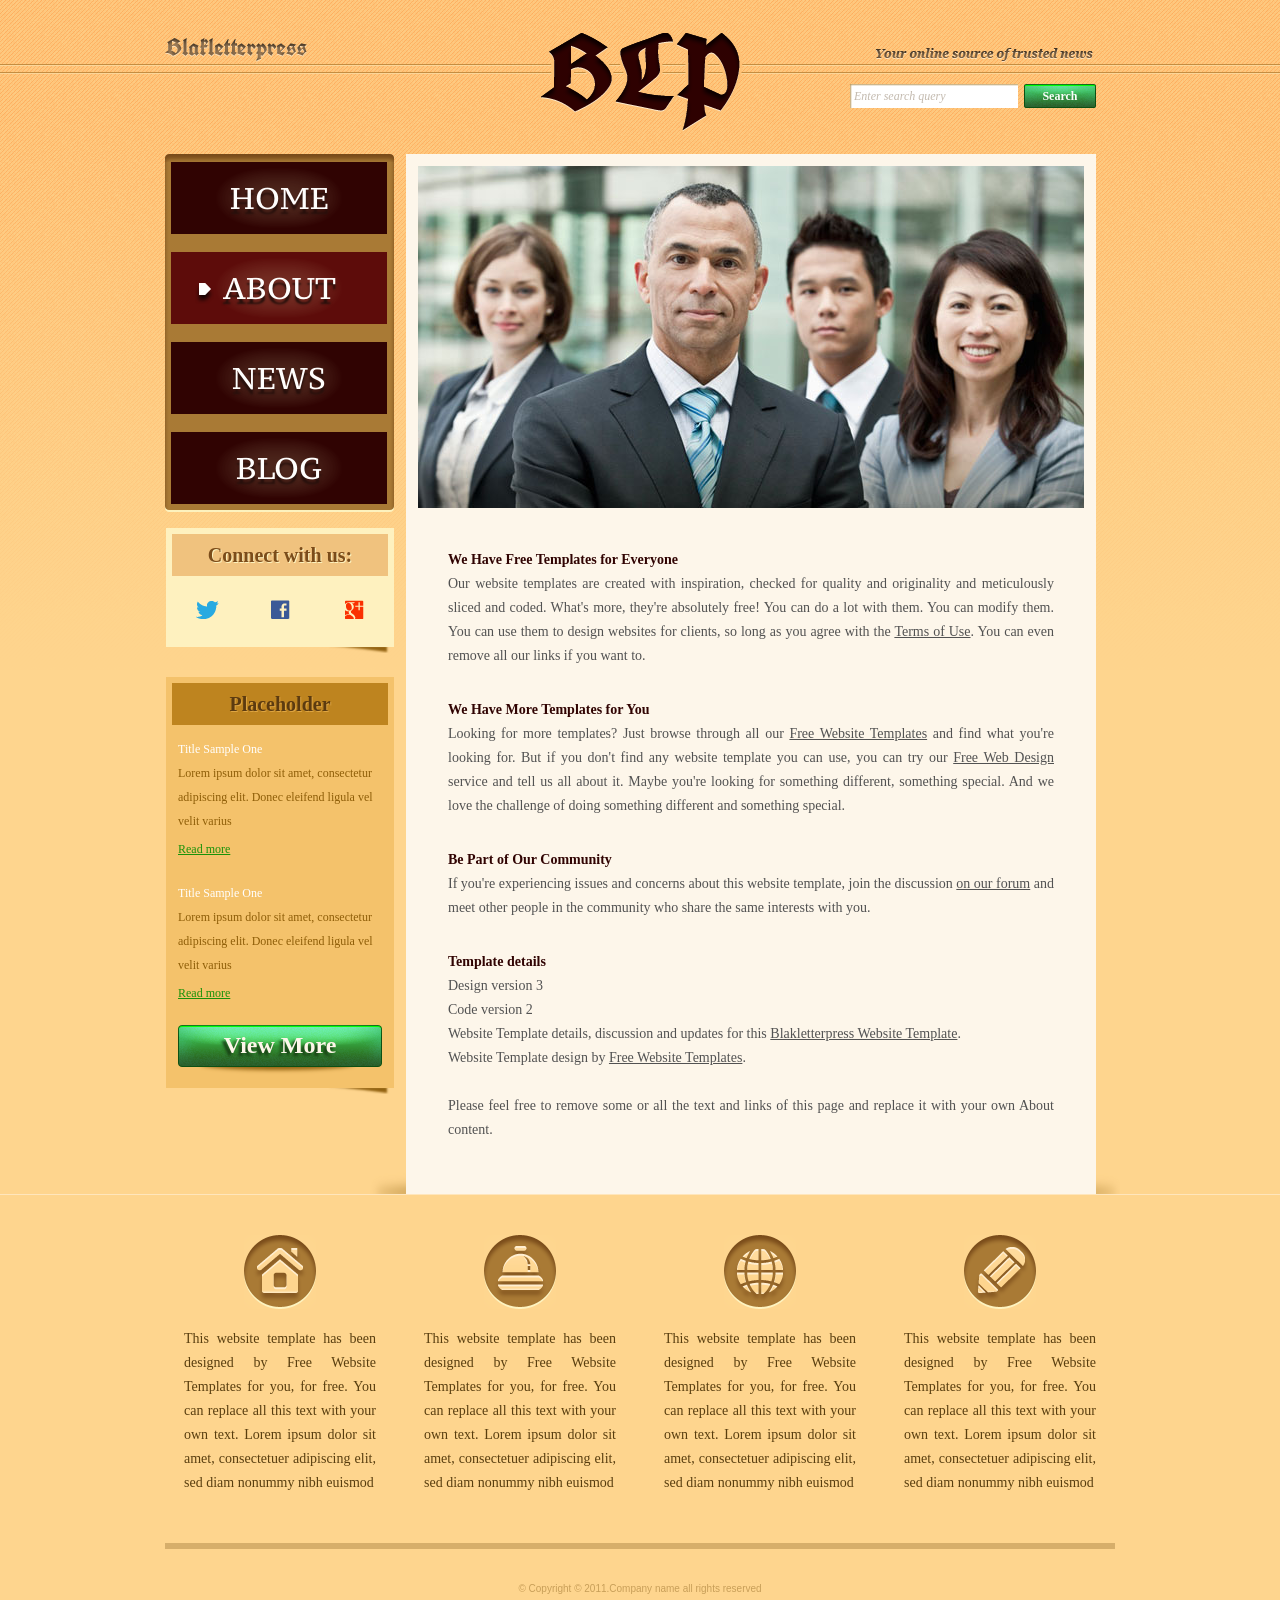
<file: Assignment 04 - JS/Bai 2/about.html>
<!DOCTYPE html>
<!-- Website template by freewebsitetemplates.com -->
<html>
<head>
	<meta charset="UTF-8">
	<title>About - Blakletterpress Website Template</title>
	<link rel="stylesheet" href="css/style.css" type="text/css">
</head>
<body>
	<div id="page">
		<div id="header">
			<div id="motto">
				<a href="index.html" class="sitename"><img src="images/blakletterpress.png" height="24" width="142" alt="SiteName"></a>
				<p>
					<img src="images/header-text.png" height="14" width="218" alt="Text">
				</p>
			</div>
			<div id="logo">
				<a href="index.html"><img src="images/logo.png" alt="LOGO"></a>
			</div>
			<div id="searchbar">
				<form action="#" method="post">
					<input type="text" value="Enter search query" class="txtfield" onBlur="javascript:if(this.value==''){this.value=this.defaultValue;}" onFocus="javascript:if(this.value==this.defaultValue){this.value='';}">
					<input type="submit" value="Search" class="btn">
				</form>
			</div>
		</div>
		<div id="contents">
			<div id="main">
				<div id="gallery">
					<div>
						<img src="images/team-large.jpg" alt="Img">
					</div>
				</div>
				<div id="about" class="body">
					<h4>We Have Free Templates for Everyone</h4>
					<p>
						Our website templates are created with inspiration, checked for quality and originality and meticulously sliced and coded. What's more, they're absolutely free! You can do a lot with them. You can modify them. You can use them to design websites for clients, so long as you agree with the <a href="http://www.freewebsitetemplates.com/about/terms/">Terms of Use</a>. You can even remove all our links if you want to.
					</p>
					<h4>We Have More Templates for You</h4>
					<p>
						Looking for more templates? Just browse through all our <a href="http://www.freewebsitetemplates.com/">Free Website Templates</a> and find what you're looking for. But if you don't find any website template you can use, you can try our <a href="http://www.freewebsitetemplates.com/freewebdesign/">Free Web Design</a> service and tell us all about it. Maybe you're looking for something different, something special. And we love the challenge of doing something different and something special.
					</p>
					<h4>Be Part of Our Community</h4>
					<p>
						If you're experiencing issues and concerns about this website template, join the discussion <a href="http://www.freewebsitetemplates.com/forums/">on our forum</a> and meet other people in the community who share the same interests with you.
					</p>
					<h4>Template details</h4>
					<p>
						Design version 3<br> Code version 2<br> Website Template details, discussion and updates for this <a href="http://www.freewebsitetemplates.com/forums/f18/">Blakletterpress Website Template</a>.<br> Website Template design by <a href="http://www.freewebsitetemplates.com/">Free Website Templates</a>.<br><br> Please feel free to remove some or all the text and links of this page and replace it with your own About content.
					</p>
				</div>
			</div>
			<div id="sidebar">
				<div id="navigation">
					<div>
						<ul>
							<li>
								<a href="index.html">Home</a>
							</li>
							<li class="selected">
								<a href="about.html">About</a>
							</li>
							<li>
								<a href="news.html">News</a>
							</li>
							<li>
								<a href="blog.html">Blog</a>
							</li>
						</ul>
					</div>
				</div>
				<div class="section">
					<div id="connect">
						<h2>Connect with us:</h2>
						<a href="http://freewebsitetemplates.com/go/twitter/" target="_blank" class="twitter"></a> <a href="http://freewebsitetemplates.com/go/facebook/" target="_blank" class="facebook"></a> <a href="http://freewebsitetemplates.com/go/googleplus/" target="_blank" class="googleplus"></a>
					</div>
				</div>
				<div class="section">
					<div id="posts">
						<h2>Placeholder</h2>
						<ul>
							<li>
								<h5>Title Sample One</h5>
								<p>
									Lorem ipsum dolor sit amet, consectetur adipiscing elit. Donec eleifend ligula vel velit varius
								</p>
								<a href="news.html" class="more">Read more</a>
							</li>
							<li>
								<h5>Title Sample One</h5>
								<p>
									Lorem ipsum dolor sit amet, consectetur adipiscing elit. Donec eleifend ligula vel velit varius
								</p>
								<a href="news.html" class="more">Read more</a>
							</li>
						</ul>
						<a href="news.html" class="btn2">View More</a>
					</div>
				</div>
			</div>
		</div>
		<div id="footer">
			<div>
				<ul id="featured">
					<li>
						<a href="index.html" class="home"></a>
						<p>
							This website template has been designed by Free Website Templates for you, for free. You can replace all this text with your own text. Lorem ipsum dolor sit amet, consectetuer adipiscing elit, sed diam nonummy nibh euismod
						</p>
					</li>
					<li>
						<a href="index.html" class="bell"></a>
						<p>
							This website template has been designed by Free Website Templates for you, for free. You can replace all this text with your own text. Lorem ipsum dolor sit amet, consectetuer adipiscing elit, sed diam nonummy nibh euismod
						</p>
					</li>
					<li>
						<a href="index.html" class="globe"></a>
						<p>
							This website template has been designed by Free Website Templates for you, for free. You can replace all this text with your own text. Lorem ipsum dolor sit amet, consectetuer adipiscing elit, sed diam nonummy nibh euismod
						</p>
					</li>
					<li>
						<a href="index.html" class="pencil"></a>
						<p>
							This website template has been designed by Free Website Templates for you, for free. You can replace all this text with your own text. Lorem ipsum dolor sit amet, consectetuer adipiscing elit, sed diam nonummy nibh euismod
						</p>
					</li>
					</li>
				</ul>
				<p id="footnote">
					© Copyright © 2011.Company name all rights reserved
				</p>
			</div>
		</div>
	</div>
</body>
</html>
</file>
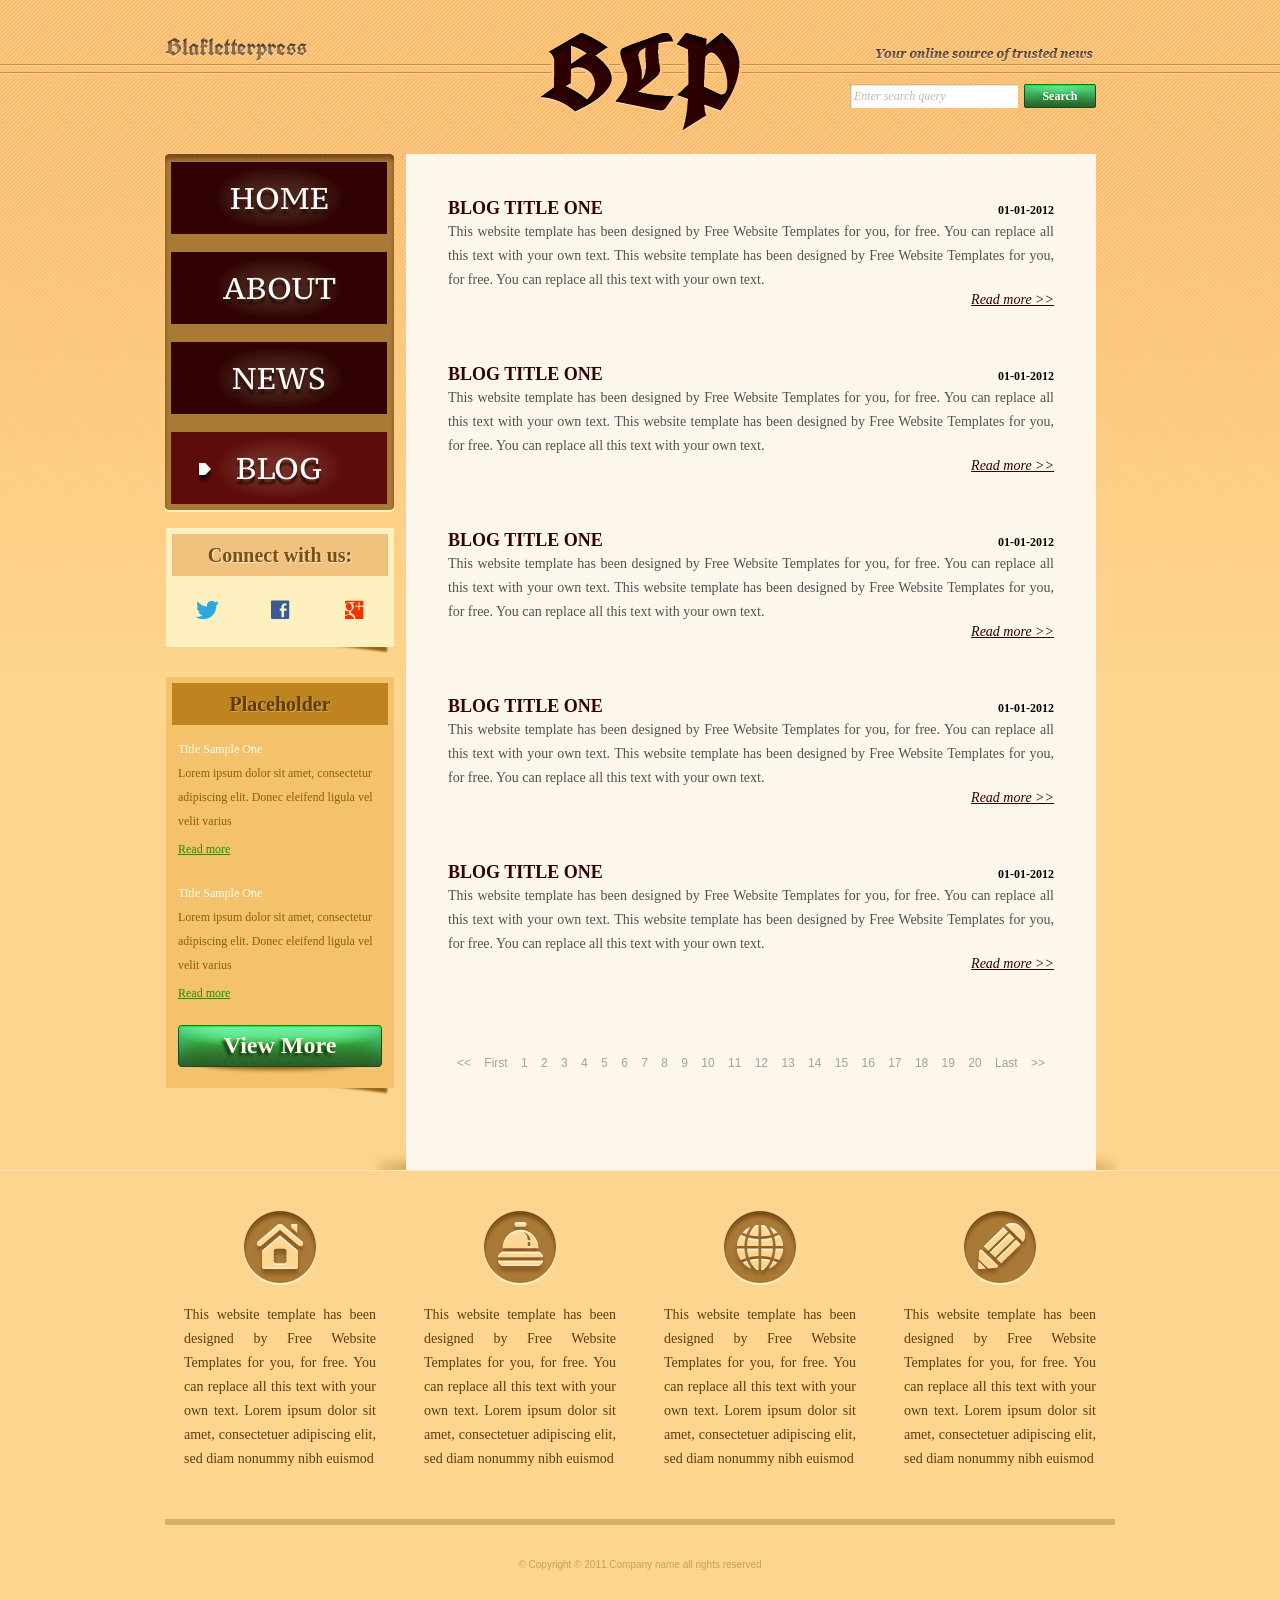
<file: Assignment 04 - JS/Bai 2/blog.html>
<!DOCTYPE html>
<!-- Website template by freewebsitetemplates.com -->
<html>
<head>
	<meta charset="UTF-8">
	<title>Blog - Blakletterpress Website Template</title>
	<link rel="stylesheet" href="css/style.css" type="text/css">
</head>
<body>
	<div id="page">
		<div id="header">
			<div id="motto">
				<a href="index.html" class="sitename"><img src="images/blakletterpress.png" height="24" width="142" alt="SiteName"></a>
				<p>
					<img src="images/header-text.png" height="14" width="218" alt="Text">
				</p>
			</div>
			<div id="logo">
				<a href="index.html"><img src="images/logo.png" alt="LOGO"></a>
			</div>
			<div id="searchbar">
				<form action="#" method="post">
					<input type="text" value="Enter search query" class="txtfield" onBlur="javascript:if(this.value==''){this.value=this.defaultValue;}" onFocus="javascript:if(this.value==this.defaultValue){this.value='';}">
					<input type="submit" value="Search" class="btn">
				</form>
			</div>
		</div>
		<div id="contents">
			<div id="main">
				<div class="body">
					<ul id="list">
						<li>
							<span class="time">01-01-2012</span>
							<h3>BLOG TITLE ONE</h3>
							<p>
								This website template has been designed by Free Website Templates for you, for free. You can replace all this text with your own text. This website template has been designed by Free Website Templates for you, for free. You can replace all this text with your own text.
							</p>
							<a href="blog.html" class="more">Read more >></a>
						</li>
						<li>
							<span class="time">01-01-2012</span>
							<h3>BLOG TITLE ONE</h3>
							<p>
								This website template has been designed by Free Website Templates for you, for free. You can replace all this text with your own text. This website template has been designed by Free Website Templates for you, for free. You can replace all this text with your own text.
							</p>
							<a href="blog.html" class="more">Read more >></a>
						</li>
						<li>
							<span class="time">01-01-2012</span>
							<h3>BLOG TITLE ONE</h3>
							<p>
								This website template has been designed by Free Website Templates for you, for free. You can replace all this text with your own text. This website template has been designed by Free Website Templates for you, for free. You can replace all this text with your own text.
							</p>
							<a href="blog.html" class="more">Read more >></a>
						</li>
						<li>
							<span class="time">01-01-2012</span>
							<h3>BLOG TITLE ONE</h3>
							<p>
								This website template has been designed by Free Website Templates for you, for free. You can replace all this text with your own text. This website template has been designed by Free Website Templates for you, for free. You can replace all this text with your own text.
							</p>
							<a href="blog.html" class="more">Read more >></a>
						</li>
						<li>
							<span class="time">01-01-2012</span>
							<h3>BLOG TITLE ONE</h3>
							<p>
								This website template has been designed by Free Website Templates for you, for free. You can replace all this text with your own text. This website template has been designed by Free Website Templates for you, for free. You can replace all this text with your own text.
							</p>
							<a href="blog.html" class="more">Read more >></a>
						</li>
					</ul>
					<div id="pagination">
						<a href="blog.html">&lt;&lt;</a> <a href="blog.html">First</a> <a href="blog.html">1</a> <a href="blog.html">2</a> <a href="blog.html">3</a> <a href="blog.html">4</a> <a href="blog.html">5</a> <a href="blog.html">6</a> <a href="blog.html">7</a> <a href="blog.html">8</a> <a href="blog.html">9</a> <a href="blog.html">10</a> <a href="blog.html">11</a> <a href="blog.html">12</a> <a href="blog.html">13</a> <a href="blog.html">14</a> <a href="blog.html">15</a> <a href="blog.html">16</a> <a href="blog.html">17</a> <a href="blog.html">18</a> <a href="blog.html">19</a> <a href="blog.html">20</a> <a href="blog.html">Last</a> <a href="blog.html">&gt;&gt;</a>
					</div>
				</div>
			</div>
			<div id="sidebar">
				<div id="navigation">
					<div>
						<ul>
							<li>
								<a href="index.html">Home</a>
							</li>
							<li>
								<a href="about.html">About</a>
							</li>
							<li>
								<a href="news.html">News</a>
							</li>
							<li class="selected">
								<a href="blog.html">Blog</a>
							</li>
						</ul>
					</div>
				</div>
				<div class="section">
					<div id="connect">
						<h2>Connect with us:</h2>
						<a href="http://freewebsitetemplates.com/go/twitter/" target="_blank" class="twitter"></a> <a href="http://freewebsitetemplates.com/go/facebook/" target="_blank" class="facebook"></a> <a href="http://freewebsitetemplates.com/go/googleplus/" target="_blank" class="googleplus"></a>
					</div>
				</div>
				<div class="section">
					<div id="posts">
						<h2>Placeholder</h2>
						<ul>
							<li>
								<h5>Title Sample One</h5>
								<p>
									Lorem ipsum dolor sit amet, consectetur adipiscing elit. Donec eleifend ligula vel velit varius
								</p>
								<a href="news.html" class="more">Read more</a>
							</li>
							<li>
								<h5>Title Sample One</h5>
								<p>
									Lorem ipsum dolor sit amet, consectetur adipiscing elit. Donec eleifend ligula vel velit varius
								</p>
								<a href="news.html" class="more">Read more</a>
							</li>
						</ul>
						<a href="news.html" class="btn2">View More</a>
					</div>
				</div>
			</div>
		</div>
		<div id="footer">
			<div>
				<ul id="featured">
					<li>
						<a href="index.html" class="home"></a>
						<p>
							This website template has been designed by Free Website Templates for you, for free. You can replace all this text with your own text. Lorem ipsum dolor sit amet, consectetuer adipiscing elit, sed diam nonummy nibh euismod
						</p>
					</li>
					<li>
						<a href="index.html" class="bell"></a>
						<p>
							This website template has been designed by Free Website Templates for you, for free. You can replace all this text with your own text. Lorem ipsum dolor sit amet, consectetuer adipiscing elit, sed diam nonummy nibh euismod
						</p>
					</li>
					<li>
						<a href="index.html" class="globe"></a>
						<p>
							This website template has been designed by Free Website Templates for you, for free. You can replace all this text with your own text. Lorem ipsum dolor sit amet, consectetuer adipiscing elit, sed diam nonummy nibh euismod
						</p>
					</li>
					<li>
						<a href="index.html" class="pencil"></a>
						<p>
							This website template has been designed by Free Website Templates for you, for free. You can replace all this text with your own text. Lorem ipsum dolor sit amet, consectetuer adipiscing elit, sed diam nonummy nibh euismod
						</p>
					</li>
				</ul>
				<p id="footnote">
					© Copyright © 2011.Company name all rights reserved
				</p>
			</div>
		</div>
	</div>
</body>
</html>
</file>
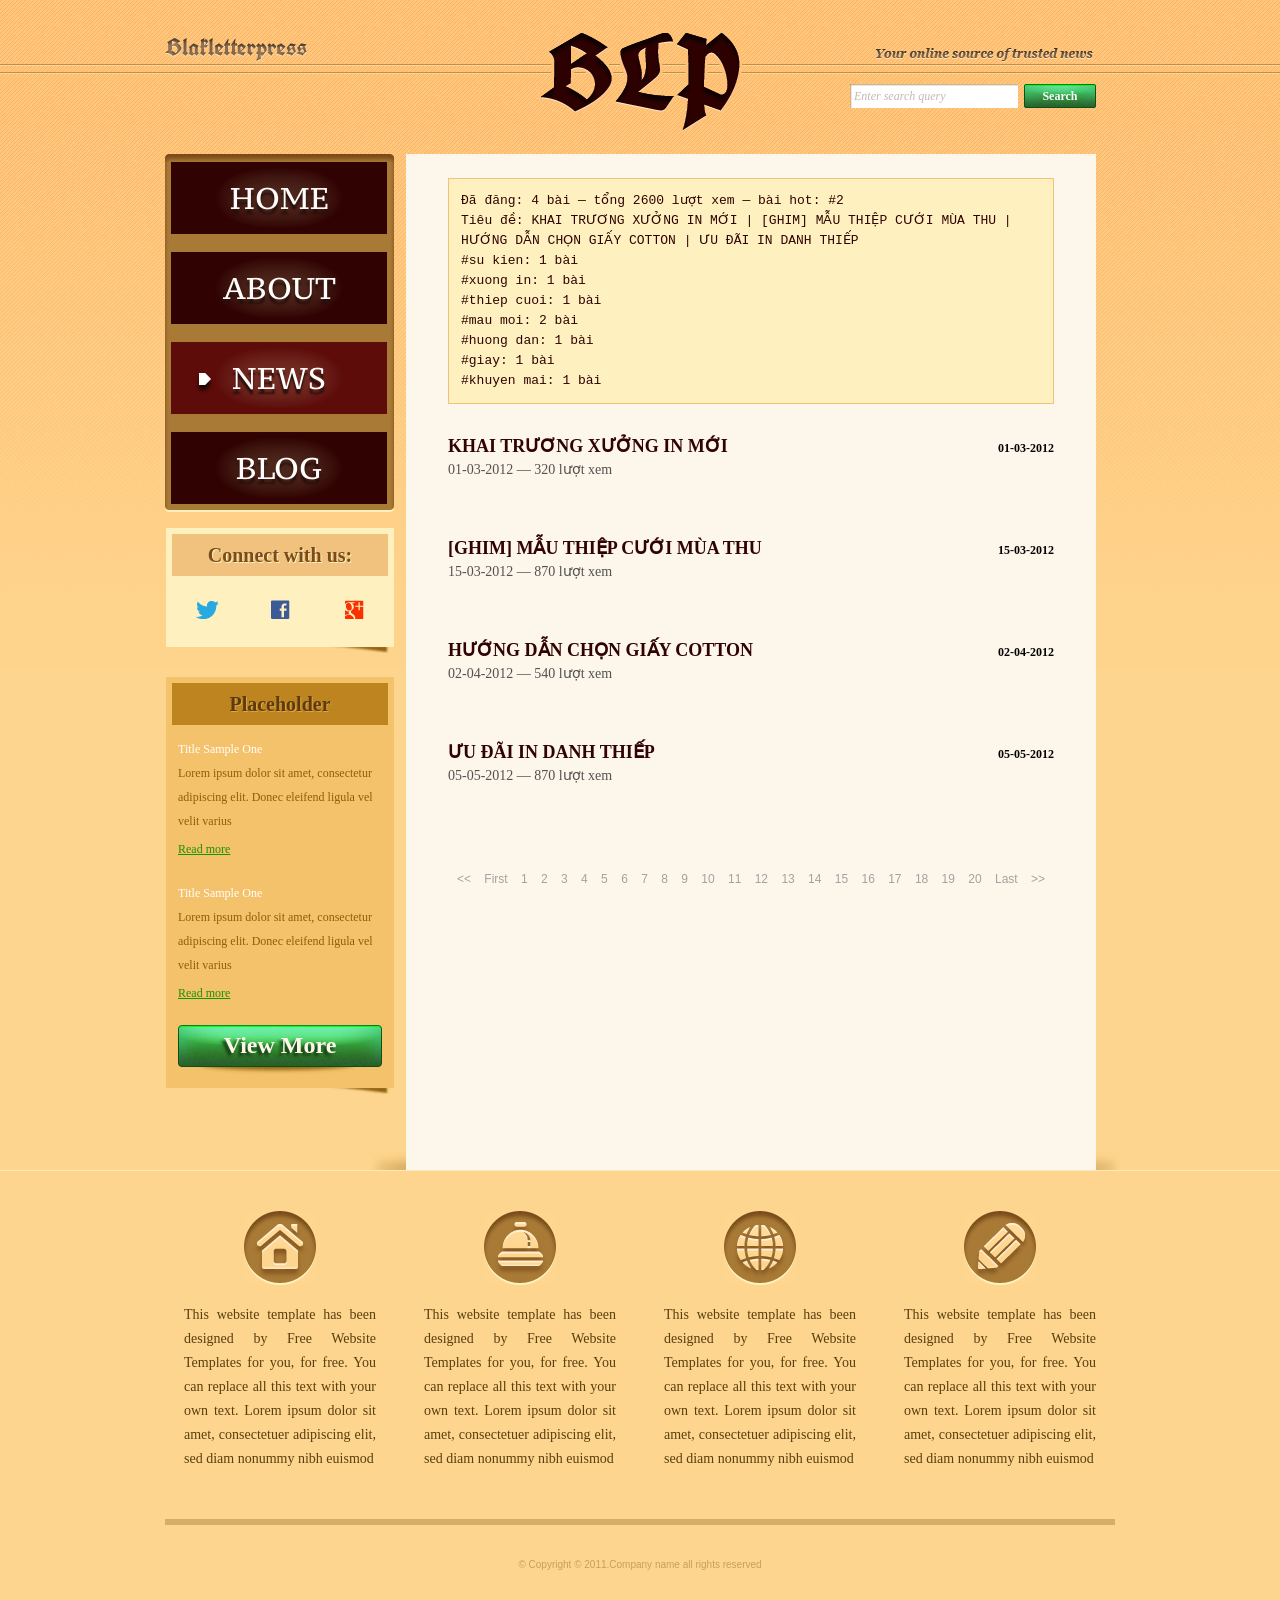
<file: Assignment 04 - JS/Bai 2/news.html>
<!DOCTYPE html>
<!-- Website template by freewebsitetemplates.com -->
<html>
<head>
	<meta charset="UTF-8">
	<title>Bài A – Tin tức từ JSON | Blakletterpress</title>
	<link rel="stylesheet" href="css/style.css" type="text/css">
	<link rel="stylesheet" href="css/bai-js.css" type="text/css">
</head>
<body>
	<div id="page">
		<div id="header">
			<div id="motto">
				<a href="index.html" class="sitename"><img src="images/blakletterpress.png" height="24" width="142" alt="SiteName"></a>
				<p>
					<img src="images/header-text.png" height="14" width="218" alt="Text">
				</p>
			</div>
			<div id="logo">
				<a href="index.html"><img src="images/logo.png" alt="LOGO"></a>
			</div>
			<div id="searchbar">
				<form action="#" method="post">
					<input type="text" value="Enter search query" class="txtfield" onBlur="javascript:if(this.value==''){this.value=this.defaultValue;}" onFocus="javascript:if(this.value==this.defaultValue){this.value='';}">
					<input type="submit" value="Search" class="btn">
				</form>
			</div>
		</div>
		<div id="contents">
			<div id="main">
				<div class="body">
					<pre id="ket-qua"></pre>
					<ul id="list">
						<li>
							<span class="time">01-01-2012</span>
							<h3>NEWS TITLE ONE</h3>
							<p>
								This website template has been designed by Free Website Templates for you, for free. You can replace all this text with your own text. This website template has been designed by Free Website Templates for you, for free. You can replace all this text with your own text.
							</p>
							<a href="news.html" class="more">Read more >></a>
						</li>
						<li>
							<span class="time">01-01-2012</span>
							<h3>NEWS TITLE ONE</h3>
							<p>
								This website template has been designed by Free Website Templates for you, for free. You can replace all this text with your own text. This website template has been designed by Free Website Templates for you, for free. You can replace all this text with your own text.
							</p>
							<a href="news.html" class="more">Read more >></a>
						</li>
						<li>
							<span class="time">01-01-2012</span>
							<h3>NEWS TITLE ONE</h3>
							<p>
								This website template has been designed by Free Website Templates for you, for free. You can replace all this text with your own text. This website template has been designed by Free Website Templates for you, for free. You can replace all this text with your own text.
							</p>
							<a href="news.html" class="more">Read more >></a>
						</li>
						<li>
							<span class="time">01-01-2012</span>
							<h3>NEWS TITLE ONE</h3>
							<p>
								This website template has been designed by Free Website Templates for you, for free. You can replace all this text with your own text. This website template has been designed by Free Website Templates for you, for free. You can replace all this text with your own text.
							</p>
							<a href="news.html" class="more">Read more >></a>
						</li>
						<li>
							<span class="time">01-01-2012</span>
							<h3>NEWS TITLE ONE</h3>
							<p>
								This website template has been designed by Free Website Templates for you, for free. You can replace all this text with your own text. This website template has been designed by Free Website Templates for you, for free. You can replace all this text with your own text.
							</p>
							<a href="news.html" class="more">Read more >></a>
						</li>
					</ul>
					<div id="pagination">
						<a href="news.html">&lt;&lt;</a> <a href="news.html">First</a> <a href="news.html">1</a> <a href="news.html">2</a> <a href="news.html">3</a> <a href="news.html">4</a> <a href="news.html">5</a> <a href="news.html">6</a> <a href="news.html">7</a> <a href="news.html">8</a> <a href="news.html">9</a> <a href="news.html">10</a> <a href="news.html">11</a> <a href="news.html">12</a> <a href="news.html">13</a> <a href="news.html">14</a> <a href="news.html">15</a> <a href="news.html">16</a> <a href="news.html">17</a> <a href="news.html">18</a> <a href="news.html">19</a> <a href="news.html">20</a> <a href="news.html">Last</a> <a href="news.html">&gt;&gt;</a>
					</div>
				</div>
			</div>
			<div id="sidebar">
				<div id="navigation">
					<div>
						<ul>
							<li>
								<a href="index.html">Home</a>
							</li>
							<li>
								<a href="about.html">About</a>
							</li>
							<li class="selected">
								<a href="news.html">News</a>
							</li>
							<li>
								<a href="blog.html">Blog</a>
							</li>
						</ul>
					</div>
				</div>
				<div class="section">
					<div id="connect">
						<h2>Connect with us:</h2>
						<a href="http://freewebsitetemplates.com/go/twitter/" target="_blank" class="twitter"></a> <a href="http://freewebsitetemplates.com/go/facebook/" target="_blank" class="facebook"></a> <a href="http://freewebsitetemplates.com/go/googleplus/" target="_blank" class="googleplus"></a>
					</div>
				</div>
				<div class="section">
					<div id="posts">
						<h2>Placeholder</h2>
						<ul>
							<li>
								<h5>Title Sample One</h5>
								<p>
									Lorem ipsum dolor sit amet, consectetur adipiscing elit. Donec eleifend ligula vel velit varius
								</p>
								<a href="news.html" class="more">Read more</a>
							</li>
							<li>
								<h5>Title Sample One</h5>
								<p>
									Lorem ipsum dolor sit amet, consectetur adipiscing elit. Donec eleifend ligula vel velit varius
								</p>
								<a href="news.html" class="more">Read more</a>
							</li>
						</ul>
						<a href="news.html" class="btn2">View More</a>
					</div>
				</div>
			</div>
		</div>
		<div id="footer">
			<div>
				<ul id="featured">
					<li>
						<a href="index.html" class="home"></a>
						<p>
							This website template has been designed by Free Website Templates for you, for free. You can replace all this text with your own text. Lorem ipsum dolor sit amet, consectetuer adipiscing elit, sed diam nonummy nibh euismod
						</p>
					</li>
					<li>
						<a href="index.html" class="bell"></a>
						<p>
							This website template has been designed by Free Website Templates for you, for free. You can replace all this text with your own text. Lorem ipsum dolor sit amet, consectetuer adipiscing elit, sed diam nonummy nibh euismod
						</p>
					</li>
					<li>
						<a href="index.html" class="globe"></a>
						<p>
							This website template has been designed by Free Website Templates for you, for free. You can replace all this text with your own text. Lorem ipsum dolor sit amet, consectetuer adipiscing elit, sed diam nonummy nibh euismod
						</p>
					</li>
					<li>
						<a href="index.html" class="pencil"></a>
						<p>
							This website template has been designed by Free Website Templates for you, for free. You can replace all this text with your own text. Lorem ipsum dolor sit amet, consectetuer adipiscing elit, sed diam nonummy nibh euismod
						</p>
					</li>
				</ul>
				<p id="footnote">
					© Copyright © 2011.Company name all rights reserved
				</p>
			</div>
		</div>
	</div>
	<script src="js/ho-tro.js"></script>
	<script src="js/bai-a-tin-tuc.js"></script>
</body>
</html>
</file>
<file: Assignment 04 - JS/Bai 2/css/style.css>
/* Website template by freewebsitetemplates.com */
@font-face {
	font-family: 'PTSerif-Caption';
	src: url('../fonts/PT_Serif-Caption-Web-Regular.eot');
	src: local('☺'), url('../fonts/PT_Serif-Caption-Web-Regular.woff') format('woff'), url('../fonts/PT_Serif-Caption-Web-Regular.ttf') format('truetype'), url('../fonts/PT_Serif-Caption-Web-Regular.svg') format('svg');
	font-weight: normal;
	font-style: normal;
}
@font-face {
	font-family: 'UnifrakturCook-Bold';
	src: url('../fonts/UnifrakturCook-Bold.eot');
	src: local('☺'), url('../fonts/UnifrakturCook-Bold.woff') format('woff'), url('../fonts/UnifrakturCook-Bold.ttf') format('truetype'), url('../fonts/UnifrakturCook-Bold.svg') format('svg');
	font-weight: normal;
	font-style: normal;
}
body {
	background: #fed58e url(../images/bg-body.png) repeat-x left top;
	font-family: Georgia, "Times New Roman", Times, serif;
	margin: 0;
}
#background {
}
#page {
	width: 960px;
	margin: 0 auto;
}
img {
	border: 0;
}
/*------------------------------ SPRITES ------------------------------*/
.btn, .btn2, #searchbar form input.txtfield, #navigation li, #navigation li a:hover, #navigation li.selected a {
	background: url(../images/interface.png) no-repeat;
}
#navigation, #navigation > div, #navigation ul {
	background-image: url(../images/bg-navigation.png);
	background-repeat: no-repeat;
}
#connect > a, #featured li > a {
	background: url(../images/icons.png) no-repeat;
}
.btn {
	background-position: -178px 0;
	color: #fcfefc;
	cursor: pointer;
	font-family: Georgia, "Times New Roman", Times, serif;
	font-size: 12px;
	font-weight: bold;
	height: 24px;
	line-height: 24px;
	width: 72px;
	padding: 0 0 4px;
	text-align: center;
}
.btn:hover {
	background-position: -260px 0;
}
.btn2 {
	background-position: 0 -32px;
	display: block;
	color: #fdf6ea;
	font-family: Georgia, "Times New Roman", Times, serif;
	font-size: 24px;
	font-weight: bold;
	height: 51px;
	line-height: 40px;
	width: 204px;
	text-align: center;
	text-decoration: none;
	text-shadow: -3px 3px 3px #173c13;
}
.btn2:hover {
	background-position: -216px -31px;
}
/*------------------------------ HEADER ------------------------------*/
#header {
	height: 106px;
	padding: 24px 0;
	text-align: center;
	position: relative
}
/** motto **/
#motto {
	text-align: right;
	padding: 13px 27px 15px 0;
}
a.sitename {
	float: left;
	display: inline-block;
	font-family: "UnifrakturCook-Bold";
	font-size: 24px;
	height: 24px;
	margin-left: 5px;
}
#motto p {
	display: inline-block;
	height: 24px;
	line-height: 24px;
	margin: 8px 0 0;
}
/** Logo **/
#logo {
	display: inline-block;
	position: absolute;
	left: 360px;
	top: 24px;
}
/** Searchbar **/
#searchbar {
	padding: 0 24px 15px 0;
	text-align: right;
}
#searchbar form {
	display: inline-block;
*float: right; /** Needed for IE7 **/
}
#searchbar form input {
	float: left;
	border: 0;
	margin: 0;
}
#searchbar input.txtfield {
	background-position: 0 0;
	color: #c3baaf;
	font-family: Georgia, "Times New Roman", Times, serif;
	font-size: 12px;
	font-style: italic;
	height: 24px;
	line-height: 24px;
	width: 160px;
	margin: 0 6px 0 0;
	padding: 0 4px;
}
/*------------------------------ CONTENTS ------------------------------*/
#contents {
	background: url(../images/content-shadow.png) no-repeat right bottom;
*display: inline-block; /** Needed for IE7 **/
}
#contents:after {
	clear:both;
	content:"";
	display:block;
	height:0;
	line-height:0;
	visibility:hidden;
}
#contents h1 {
	color: #7e501c;
	font-size: 31px;
	font-weight: normal;
	margin: 0 0 30px;
	text-align: justify;
	text-shadow: 0 3px #fdf2be;
}
#contents h1 a {
	color: #7e501c;
}
#contents h1 em {
	font-weight: bold;
	text-transform: uppercase;
}
#contents h2 {
	font-size: 20px;
	line-height: 42px;
	margin: 0 0 24px;
	text-align: center;
}
#contents h3 {
	color: #300302;
	font-size: 18px;
	line-height: 24px;
	margin: 0 0 0;
	text-transform: uppercase;
}
#contents h4 {
	color: #300302;
	font-size: 14px;
	line-height: 24px;
	margin: 0;
}
#contents p {
	color: #525252;
	font-size: 14px;
	line-height: 24px;
	margin: 0;
	padding: 0 0 30px;
	text-align: justify;
}
#contents p a {
	color: #525252;
}
#contents p a:hover {
	color: #e19320;
}
/** MAIN **/
#main {
	float: right;
	background-color: #fdf6ea;
	min-height: 982px;
	width: 666px;
	margin: 0 24px 0 12px;
	padding: 12px 12px 22px;
}
#main div.body {
	padding: 0 30px;
}
/** list **/
#list {
	list-style: none;
	margin: 30px 0;
	padding: 0;
}
#list li {
	display: inline-block;
	width: 100%;
	margin: 0 0 54px;
}
#list span.time {
	float: right;
	font-size: 12px;
	font-weight: bold;
	margin: 7px 0 0;
}
#list li p {
	padding-bottom: 0;
}
#list li a.more {
	float: right;
	color: #300302;
	font-size: 14px;
	font-style: italic;
}
#list li a.more:hover {
	color: #097a07;
}
/** pagination **/
#pagination {
	font-family: Arial, Helvetica, sans-serif;
	font-size: 12px;
	text-align: center;
}
#pagination a {
	color: #a2a2a1;
	margin: 0 3px;
	padding: 0 2px;
	text-decoration: none;
}
#pagination a:hover {
	color: #be841f;
}
/** gallery **/
#gallery {
	margin: 0 0 36px;
}
#gallery > div {
	margin: 0 0 14px;
}
#gallery ul {
	background-color: #ebe0ce;
	display: inline-block;
	list-style: none;
	width: 606px;
	margin: 0;
	padding: 6px 30px;
}
#gallery ul li {
	float: left;
	cursor: pointer;
	height: 48px;
	width: 78px;
	margin: 0 11px;
}
#gallery ul li:hover {
	filter:alpha(opacity=80);
	opacity: 0.8;
}
/** SIDEBAR **/
#sidebar {
	float: left;
	height: auto;
	width: 229px;
	margin-left: 5px;
}
#sidebar div.section {
	background: url(../images/box-shadow-bottom.png) no-repeat left bottom;
	margin: 0 0 24px;
	padding: 0 0 6px;
}
/** Navigation **/
#navigation {
	background-position: -468px bottom;
	margin: 0 0 16px;
	padding: 0 0 8px;
}
#navigation > div {
	background-position: 0 top;
	padding: 8px 0 0;
}
#navigation ul {
	background-position: -234px top;
	background-repeat: repeat-y;
	list-style: none;
	margin: 0;
	padding: 0 6px;
}
#navigation li {
	background-position: 0 -90px;
	height: 72px;
	width: 216px;
	margin-top: 18px;
}
#navigation li:hover, #navigation li.selected {
	background-position: -226px -90px;
}
#navigation li:first-child {
	margin-top: 0;
}
#navigation li a {
	color: #fffefd;
	display: block;
	font: 30px/72px "PTSerif-Caption";
	text-align: center;
	text-decoration: none;
	text-transform: uppercase;
	text-shadow: 0 5px 2px #27100c;
}
#navigation li a:hover, #navigation li.selected a {
	background-position: 24px -162px;
}
/** connect **/
#connect {
	background-color: #fef1bf;
	margin-left: 1px;
	padding: 6px;
}
#connect h2 {
	background-color: #f0c27e;
	color: #7b4c1a;
	text-shadow: 1px 1px #fdf2be;
}
#connect > a {
	display: inline-block;
	height: 19px;
	width: 23px;
	margin: 0 24px 18px;
}
#connect a.twitter {
	background-position: 0 0;
}
#connect a.facebook {
	background-position: -72px 0;
	width: 19px;
}
#connect a.googleplus {
	background-position: -141px 0;
	width: 22px;
}
/** Post **/
#posts {
	background-color: #f4c26b;
	margin-left: 1px;
	padding: 6px;
}
#posts h2 {
	background-color: #be841f;
	color: #5c3b10;
	margin-bottom: 12px;
	text-shadow: 1px 1px #dfa643;
}
#posts ul {
	list-style: none;
	margin: 0;
	padding: 0 6px;
	overflow: hidden;
}
#posts li {
	margin: 0 0 24px;
}
#posts h5 {
	color: #fff;
	font-size: 12px;
	font-weight: normal;
	line-height: 24px;
	margin: 0;
}
#posts p {
	color: #8f5e08;
	font-size: 12px;
	padding-bottom: 6px;
	text-align: left;
}
#posts a.more {
	color: #199209;
	font-size: 12px;
}
#posts a.more:hover {
	color: #bb8528;
}
#posts a.btn2 {
	margin: 0 auto 6px;
}
/** hover states **/
#contents h1 a:hover, #posts p a:hover {
	text-decoration: none;
}
/*------------------------------ FOOTER ------------------------------*/
#footer {
	border-top: 1px solid #ffe6bc;
	width: 100%;
	padding: 40px 0;
	position: absolute;
	left: 0;
}
#footer > div {
	width: 960px;
	margin: 0 auto;
}
/** featured **/
#featured {
	display: inline-block;
	list-style: none;
	margin: 0 0 30px;
	padding: 0;
}
#featured li {
	float: left;
	width: 192px;
	margin: 0 24px;
}
#featured li > a {
	display: block;
	height: 74px;
	width: 72px;
	margin: 0 auto 18px;
}
#featured li a.home {
	background-position: -91px -27px;
}
#featured li a.bell {
	background-position: -91px -112px;
}
#featured li a.globe {
	background-position: -91px -196px;
}
#featured li a.pencil {
	background-position: -91px -280px;
}
#featured li a.home:hover {
	background-position: 0 -27px;
}
#featured li a.bell:hover {
	background-position: 0 -112px;
}
#featured li a.globe:hover {
	background-position: 0 -196px;
}
#featured li a.pencil:hover {
	background-position: 0 -280px;
}
#featured li p {
	color: #593e0f;
	font: 14px/24px "Times New Roman", Times, serif;
	text-align: justify;
}
#featured li p a {
	color: #593e0f;
}
#featured li p a:hover {
	color: #bb8528;
}
#footnote {
	color: #c89f59;
	font-family: "Trebuchet MS", Arial, Helvetica, sans-serif;
	font-size: 10px;
	width: 950px;
	border-top: 6px solid #d6ae6a;
	margin: 0 auto;
	padding: 34px 0;
	text-align: center;
}
</file>
<file: Assignment 04 - JS/Bai 2/css/bai-js.css>
/* Bổ sung cho bài thực hành JavaScript — không sửa css/style.css gốc */
#ket-qua {
	background-color: #fef1bf;
	border: 1px solid #f0c27e;
	color: #300302;
	font: 13px/20px Consolas, "Courier New", monospace;
	min-height: 120px;
	margin: 12px 0 30px;
	padding: 12px;
	white-space: pre-wrap;
}
#contents code {
	background-color: #ebe0ce;
	font-family: Consolas, "Courier New", monospace;
	padding: 0 3px;
}
</file>
<file: Assignment 04 - JS/Bai 3/css/style.css>
/* Website template by freewebsitetemplates.com */
@font-face {
	font-family: 'PTSerif-Caption';
	src: url('../fonts/PT_Serif-Caption-Web-Regular.eot');
	src: local('☺'), url('../fonts/PT_Serif-Caption-Web-Regular.woff') format('woff'), url('../fonts/PT_Serif-Caption-Web-Regular.ttf') format('truetype'), url('../fonts/PT_Serif-Caption-Web-Regular.svg') format('svg');
	font-weight: normal;
	font-style: normal;
}
@font-face {
	font-family: 'UnifrakturCook-Bold';
	src: url('../fonts/UnifrakturCook-Bold.eot');
	src: local('☺'), url('../fonts/UnifrakturCook-Bold.woff') format('woff'), url('../fonts/UnifrakturCook-Bold.ttf') format('truetype'), url('../fonts/UnifrakturCook-Bold.svg') format('svg');
	font-weight: normal;
	font-style: normal;
}
body {
	background: #fed58e url(../images/bg-body.png) repeat-x left top;
	font-family: Georgia, "Times New Roman", Times, serif;
	margin: 0;
}
#background {
}
#page {
	width: 960px;
	margin: 0 auto;
}
img {
	border: 0;
}
/*------------------------------ SPRITES ------------------------------*/
.btn, .btn2, #searchbar form input.txtfield, #navigation li, #navigation li a:hover, #navigation li.selected a {
	background: url(../images/interface.png) no-repeat;
}
#navigation, #navigation > div, #navigation ul {
	background-image: url(../images/bg-navigation.png);
	background-repeat: no-repeat;
}
#connect > a, #featured li > a {
	background: url(../images/icons.png) no-repeat;
}
.btn {
	background-position: -178px 0;
	color: #fcfefc;
	cursor: pointer;
	font-family: Georgia, "Times New Roman", Times, serif;
	font-size: 12px;
	font-weight: bold;
	height: 24px;
	line-height: 24px;
	width: 72px;
	padding: 0 0 4px;
	text-align: center;
}
.btn:hover {
	background-position: -260px 0;
}
.btn2 {
	background-position: 0 -32px;
	display: block;
	color: #fdf6ea;
	font-family: Georgia, "Times New Roman", Times, serif;
	font-size: 24px;
	font-weight: bold;
	height: 51px;
	line-height: 40px;
	width: 204px;
	text-align: center;
	text-decoration: none;
	text-shadow: -3px 3px 3px #173c13;
}
.btn2:hover {
	background-position: -216px -31px;
}
/*------------------------------ HEADER ------------------------------*/
#header {
	height: 106px;
	padding: 24px 0;
	text-align: center;
	position: relative
}
/** motto **/
#motto {
	text-align: right;
	padding: 13px 27px 15px 0;
}
a.sitename {
	float: left;
	display: inline-block;
	font-family: "UnifrakturCook-Bold";
	font-size: 24px;
	height: 24px;
	margin-left: 5px;
}
#motto p {
	display: inline-block;
	height: 24px;
	line-height: 24px;
	margin: 8px 0 0;
}
/** Logo **/
#logo {
	display: inline-block;
	position: absolute;
	left: 360px;
	top: 24px;
}
/** Searchbar **/
#searchbar {
	padding: 0 24px 15px 0;
	text-align: right;
}
#searchbar form {
	display: inline-block;
*float: right; /** Needed for IE7 **/
}
#searchbar form input {
	float: left;
	border: 0;
	margin: 0;
}
#searchbar input.txtfield {
	background-position: 0 0;
	color: #c3baaf;
	font-family: Georgia, "Times New Roman", Times, serif;
	font-size: 12px;
	font-style: italic;
	height: 24px;
	line-height: 24px;
	width: 160px;
	margin: 0 6px 0 0;
	padding: 0 4px;
}
/*------------------------------ CONTENTS ------------------------------*/
#contents {
	background: url(../images/content-shadow.png) no-repeat right bottom;
*display: inline-block; /** Needed for IE7 **/
}
#contents:after {
	clear:both;
	content:"";
	display:block;
	height:0;
	line-height:0;
	visibility:hidden;
}
#contents h1 {
	color: #7e501c;
	font-size: 31px;
	font-weight: normal;
	margin: 0 0 30px;
	text-align: justify;
	text-shadow: 0 3px #fdf2be;
}
#contents h1 a {
	color: #7e501c;
}
#contents h1 em {
	font-weight: bold;
	text-transform: uppercase;
}
#contents h2 {
	font-size: 20px;
	line-height: 42px;
	margin: 0 0 24px;
	text-align: center;
}
#contents h3 {
	color: #300302;
	font-size: 18px;
	line-height: 24px;
	margin: 0 0 0;
	text-transform: uppercase;
}
#contents h4 {
	color: #300302;
	font-size: 14px;
	line-height: 24px;
	margin: 0;
}
#contents p {
	color: #525252;
	font-size: 14px;
	line-height: 24px;
	margin: 0;
	padding: 0 0 30px;
	text-align: justify;
}
#contents p a {
	color: #525252;
}
#contents p a:hover {
	color: #e19320;
}
/** MAIN **/
#main {
	float: right;
	background-color: #fdf6ea;
	min-height: 982px;
	width: 666px;
	margin: 0 24px 0 12px;
	padding: 12px 12px 22px;
}
#main div.body {
	padding: 0 30px;
}
/** list **/
#list {
	list-style: none;
	margin: 30px 0;
	padding: 0;
}
#list li {
	display: inline-block;
	width: 100%;
	margin: 0 0 54px;
}
#list span.time {
	float: right;
	font-size: 12px;
	font-weight: bold;
	margin: 7px 0 0;
}
#list li p {
	padding-bottom: 0;
}
#list li a.more {
	float: right;
	color: #300302;
	font-size: 14px;
	font-style: italic;
}
#list li a.more:hover {
	color: #097a07;
}
/** pagination **/
#pagination {
	font-family: Arial, Helvetica, sans-serif;
	font-size: 12px;
	text-align: center;
}
#pagination a {
	color: #a2a2a1;
	margin: 0 3px;
	padding: 0 2px;
	text-decoration: none;
}
#pagination a:hover {
	color: #be841f;
}
/** gallery **/
#gallery {
	margin: 0 0 36px;
}
#gallery > div {
	margin: 0 0 14px;
}
#gallery ul {
	background-color: #ebe0ce;
	display: inline-block;
	list-style: none;
	width: 606px;
	margin: 0;
	padding: 6px 30px;
}
#gallery ul li {
	float: left;
	cursor: pointer;
	height: 48px;
	width: 78px;
	margin: 0 11px;
}
#gallery ul li:hover {
	filter:alpha(opacity=80);
	opacity: 0.8;
}
/** SIDEBAR **/
#sidebar {
	float: left;
	height: auto;
	width: 229px;
	margin-left: 5px;
}
#sidebar div.section {
	background: url(../images/box-shadow-bottom.png) no-repeat left bottom;
	margin: 0 0 24px;
	padding: 0 0 6px;
}
/** Navigation **/
#navigation {
	background-position: -468px bottom;
	margin: 0 0 16px;
	padding: 0 0 8px;
}
#navigation > div {
	background-position: 0 top;
	padding: 8px 0 0;
}
#navigation ul {
	background-position: -234px top;
	background-repeat: repeat-y;
	list-style: none;
	margin: 0;
	padding: 0 6px;
}
#navigation li {
	background-position: 0 -90px;
	height: 72px;
	width: 216px;
	margin-top: 18px;
}
#navigation li:hover, #navigation li.selected {
	background-position: -226px -90px;
}
#navigation li:first-child {
	margin-top: 0;
}
#navigation li a {
	color: #fffefd;
	display: block;
	font: 30px/72px "PTSerif-Caption";
	text-align: center;
	text-decoration: none;
	text-transform: uppercase;
	text-shadow: 0 5px 2px #27100c;
}
#navigation li a:hover, #navigation li.selected a {
	background-position: 24px -162px;
}
/** connect **/
#connect {
	background-color: #fef1bf;
	margin-left: 1px;
	padding: 6px;
}
#connect h2 {
	background-color: #f0c27e;
	color: #7b4c1a;
	text-shadow: 1px 1px #fdf2be;
}
#connect > a {
	display: inline-block;
	height: 19px;
	width: 23px;
	margin: 0 24px 18px;
}
#connect a.twitter {
	background-position: 0 0;
}
#connect a.facebook {
	background-position: -72px 0;
	width: 19px;
}
#connect a.googleplus {
	background-position: -141px 0;
	width: 22px;
}
/** Post **/
#posts {
	background-color: #f4c26b;
	margin-left: 1px;
	padding: 6px;
}
#posts h2 {
	background-color: #be841f;
	color: #5c3b10;
	margin-bottom: 12px;
	text-shadow: 1px 1px #dfa643;
}
#posts ul {
	list-style: none;
	margin: 0;
	padding: 0 6px;
	overflow: hidden;
}
#posts li {
	margin: 0 0 24px;
}
#posts h5 {
	color: #fff;
	font-size: 12px;
	font-weight: normal;
	line-height: 24px;
	margin: 0;
}
#posts p {
	color: #8f5e08;
	font-size: 12px;
	padding-bottom: 6px;
	text-align: left;
}
#posts a.more {
	color: #199209;
	font-size: 12px;
}
#posts a.more:hover {
	color: #bb8528;
}
#posts a.btn2 {
	margin: 0 auto 6px;
}
/** hover states **/
#contents h1 a:hover, #posts p a:hover {
	text-decoration: none;
}
/*------------------------------ FOOTER ------------------------------*/
#footer {
	border-top: 1px solid #ffe6bc;
	width: 100%;
	padding: 40px 0;
	position: absolute;
	left: 0;
}
#footer > div {
	width: 960px;
	margin: 0 auto;
}
/** featured **/
#featured {
	display: inline-block;
	list-style: none;
	margin: 0 0 30px;
	padding: 0;
}
#featured li {
	float: left;
	width: 192px;
	margin: 0 24px;
}
#featured li > a {
	display: block;
	height: 74px;
	width: 72px;
	margin: 0 auto 18px;
}
#featured li a.home {
	background-position: -91px -27px;
}
#featured li a.bell {
	background-position: -91px -112px;
}
#featured li a.globe {
	background-position: -91px -196px;
}
#featured li a.pencil {
	background-position: -91px -280px;
}
#featured li a.home:hover {
	background-position: 0 -27px;
}
#featured li a.bell:hover {
	background-position: 0 -112px;
}
#featured li a.globe:hover {
	background-position: 0 -196px;
}
#featured li a.pencil:hover {
	background-position: 0 -280px;
}
#featured li p {
	color: #593e0f;
	font: 14px/24px "Times New Roman", Times, serif;
	text-align: justify;
}
#featured li p a {
	color: #593e0f;
}
#featured li p a:hover {
	color: #bb8528;
}
#footnote {
	color: #c89f59;
	font-family: "Trebuchet MS", Arial, Helvetica, sans-serif;
	font-size: 10px;
	width: 950px;
	border-top: 6px solid #d6ae6a;
	margin: 0 auto;
	padding: 34px 0;
	text-align: center;
}
</file>
<file: Assignment 04 - JS/Bai 3/css/bai-js.css>
/* Bổ sung cho bài thực hành JavaScript — không sửa css/style.css gốc */

/* ----- Dùng chung ----- */
#ket-qua {
	background-color: #fef1bf;
	border: 1px solid #f0c27e;
	color: #300302;
	font: 13px/20px Consolas, "Courier New", monospace;
	min-height: 60px;
	margin: 12px 0 30px;
	padding: 12px;
	white-space: pre-wrap;
}
#contents code {
	background-color: #ebe0ce;
	font-family: Consolas, "Courier New", monospace;
	padding: 0 3px;
}
#nut-khoa, #nut-dang, #nut-kiem-tra {
	background-color: #be841f;
	border: 0;
	color: #fffefd;
	cursor: pointer;
	font: bold 12px/24px Georgia, "Times New Roman", Times, serif;
	margin: 8px 0 0;
	padding: 0 12px;
}

/* ----- Bài A: thư viện ảnh ----- */
#gallery ul li.dang-chon {
	outline: 3px solid #be841f;
}
#chu-thich {
	font-size: 12px;
	font-style: italic;
	padding: 6px 0 0;
	text-align: center;
}

/* ----- Bài B: lọc tin và đăng tin nhanh ----- */
.an {
	display: none !important;
}
#list li p {
	max-height: 48px;
	overflow: hidden;
}
#list li p.day-du {
	max-height: none;
}
#list li button.more {
	background: none;
	border: 0;
	color: #300302;
	cursor: pointer;
	float: right;
	font: italic 14px Georgia, "Times New Roman", Times, serif;
	padding: 0;
}
#list li button.more:hover {
	color: #097a07;
}
#them-tin {
	background-color: #ebe0ce;
	margin: 30px 0 12px;
	padding: 12px;
}
#them-tin input, #them-tin textarea {
	border: 1px solid #c3baaf;
	box-sizing: border-box;
	display: block;
	font: 13px Georgia, "Times New Roman", Times, serif;
	margin: 6px 0;
	padding: 4px;
	width: 100%;
}
#bao-loi {
	color: #b3261e;
	font-size: 12px;
	min-height: 18px;
	padding: 6px 0 0;
}
#bo-dem, #khong-thay {
	font-size: 12px;
	font-style: italic;
	padding: 0;
}
</file>
<file: Assignment 03 - CSS/Bai 1/style-loi.css>
/* =====================================================================
   Blakletterpress — Trang khuyến mãi thiệp Tết 2026
   CSS ĐÃ SỬA LỖI (Box model + Position)
   ===================================================================== */

* {
	margin: 0;
	padding: 0;
	box-sizing: border-box;   /* THÊM: để padding/border không làm vỡ kích thước thẻ */
}

body {
	font-family: "Segoe UI", Arial, sans-serif;
	color: #222;
	background: #f4f1ea;
	line-height: 1.5;
}

a {
	color: inherit;
}

/* ===== Header / thanh điều hướng ===== */
.site-header {
	background: #2b2b2b;
	position: sticky;
	top: 0;                /* SỬA: bắt buộc để sticky hoạt động */
	z-index: 1000;         /* SỬA: luôn nằm trên hero/overlay khi cuộn */
}

.header-inner {
	max-width: 1000px;
	margin: 0 auto;
	padding: 16px 24px;
	display: flex;
	align-items: center;
	justify-content: space-between;
}

.brand {
	color: #fff;
	font-size: 24px;
	font-weight: bold;
	text-decoration: none;
}

.main-nav ul {
	list-style: none;
	display: flex;
	gap: 24px;
}

.main-nav a {
	color: #ddd;
	text-decoration: none;
}

.main-nav a:hover {
	color: #fff;
}

/* ===== Hero ===== */
.hero {
	height: 360px;
	overflow: hidden;
	position: relative;    /* SỬA: làm mốc định vị cho .hero-overlay */
}

.hero-bg {
	display: block;        /* SỬA: bỏ khoảng hở inline bên dưới ảnh */
	width: 100%;
	height: 100%;
	object-fit: cover;     /* SỬA: ảnh phủ kín khung, không méo */
}

.hero-overlay {
	position: absolute;
	top: 50%;
	left: 50%;
	transform: translate(-50%, -50%);
	width: 80%;
	max-width: 560px;
	text-align: center;
	color: #fff;
	text-shadow: 0 2px 6px rgba(0, 0, 0, 0.6);
	z-index: 5;
}

.hero-overlay h1 {
	font-size: 34px;
	margin-bottom: 12px;
}

.hero-overlay p {
	font-size: 18px;
	margin-bottom: 20px;
}

.hero-btn {
	display: inline-block;
	padding: 12px 28px;
	background: #c0392b;
	color: #fff;
	text-decoration: none;
	border-radius: 4px;
}

/* ===== Khu sản phẩm ===== */
.products {
	max-width: 1000px;
	margin: 48px auto;
	padding: 0 24px;
}

.products h2 {
	margin-bottom: 24px;
	font-size: 28px;
}

.card-list {
	display: flex;
	flex-wrap: wrap;
	gap: 24px;
}

.card {
	flex: 0 0 calc((100% - 48px) / 3);
	position: relative;        /* SỬA: làm mốc cho .badge */
	overflow: hidden;          /* SỬA: ảnh/chữ nằm gọn trong thẻ */
	background: #fff;
	border: 1px solid #e0d8c8;
	border-radius: 8px;
	padding: 16px;
	box-shadow: 0 4px 12px rgba(0, 0, 0, 0.06);
	/* BỎ height: 300px cố định → để thẻ tự cao theo nội dung */
	display: flex;             /* THÊM: dễ kiểm soát bố cục ảnh + chữ */
	flex-direction: column;
}

.badge {
	position: absolute;
	top: 12px;
	right: 12px;
	background: #c0392b;
	color: #fff;
	font-size: 14px;
	font-weight: bold;
	padding: 4px 10px;
	border-radius: 20px;
	z-index: 2;                /* THÊM: badge luôn nổi trên ảnh */
}

.card img {
	display: block;
	width: 100%;               /* SỬA: ảnh co theo chiều rộng thẻ */
	height: 170px;             /* SỬA: chiều cao cố định cho đồng đều */
	object-fit: cover;         /* SỬA: cắt ảnh vừa khung, không méo */
	border-radius: 4px;
}

.card-body h3 {
	margin: 12px 0 8px;
	font-size: 20px;
}

.card-body p {
	margin-bottom: 8px;
	font-size: 15px;
	color: #555;
}

.card-body .price {
	color: #c0392b;
	font-weight: bold;
	font-size: 18px;
}

/* ===== Nút lên đầu trang ===== */
.back-to-top {
	position: fixed;
	bottom: 24px;              /* SỬA: đúng vị trí góc dưới bên phải */
	right: 24px;
	width: 48px;
	height: 48px;
	background: #2b2b2b;
	color: #fff;
	text-align: center;
	line-height: 48px;
	font-size: 22px;
	text-decoration: none;
	border-radius: 50%;
	z-index: 1000;             /* THÊM: luôn nổi trên nội dung */
	box-shadow: 0 4px 10px rgba(0, 0, 0, 0.25);
}

/* ===== Footer ===== */
.site-footer {
	margin-top: 48px;
	padding: 32px 24px;
	background: #2b2b2b;
	color: #cfcfcf;
	text-align: center;
	font-size: 14px;
}
</file>
<file: Assignment 03 - CSS/Bai 2/style-loi.css>
/* =====================================================================
   Blakletterpress — Trang khuyến mãi thiệp Tết 2026
   HOẠT ĐỘNG 2 — CSS ĐÃ SỬA LỖI (chủ đề: Box model + Position).
   ===================================================================== */

* {
	margin: 0;
	padding: 0;
	box-sizing: border-box;
}

body {
	font-family: "Segoe UI", Arial, sans-serif;
	color: #222;
	background: #f4f1ea;
	line-height: 1.5;
}

a {
	color: inherit;
}

.page {
	overflow-x: hidden;
}

/* ===== Header / thanh điều hướng ===== */
.site-header {
	background: #2b2b2b;
	position: sticky;
	top: 0;
	z-index: 100;
}

.header-inner {
	max-width: 1000px;
	margin: 0 auto;
	padding: 16px 24px;
	display: flex;
	align-items: center;
	justify-content: space-between;
}

.brand {
	color: #fff;
	font-size: 24px;
	font-weight: bold;
	text-decoration: none;
}

.main-nav ul {
	list-style: none;
	display: flex;
	gap: 24px;
}

.main-nav a {
	color: #ddd;
	text-decoration: none;
}

.main-nav a:hover {
	color: #fff;
}

/* ===== Hero ===== */
.hero {
	position: relative;
	height: 360px;
	overflow: hidden;
}

.hero-bg {
	width: 100%;
	height: 100%;
	object-fit: cover;
	transform: scale(1.08);
}

.hero-overlay {
	position: absolute;
	top: 50%;
	left: 50%;
	transform: translate(-50%, -50%);
	width: 80%;
	max-width: 560px;
	text-align: center;
	color: #fff;
	text-shadow: 0 2px 6px rgba(0, 0, 0, 0.6);
}

.hero-overlay h1 {
	font-size: 34px;
	margin-bottom: 12px;
}

.hero-overlay p {
	font-size: 18px;
	margin-bottom: 20px;
}

.hero-btn {
	display: inline-block;
	padding: 12px 28px;
	background: #c0392b;
	color: #fff;
	text-decoration: none;
	border-radius: 4px;
}

/* ===== Khu sản phẩm ===== */
.products {
	max-width: 1000px;
	margin: -48px auto 48px;
	padding: 24px 24px 0;
	position: relative;
	z-index: 1;
	background: #f4f1ea;
	border-radius: 16px 16px 0 0;
}

.products h2 {
	margin-bottom: 24px;
	font-size: 28px;
}

.card-list {
	display: flex;
	flex-wrap: wrap;
	gap: 24px;
}

.card {
	flex: 0 0 calc((100% - 48px) / 3);
	min-height: 320px;
	position: relative;
	/* ĐÃ XÓA: box-sizing: content-box; → để kế thừa border-box toàn cục */
	background: #fff;
	border: 1px solid #e0d8c8;
	border-radius: 8px;
	padding: 16px;
	box-shadow: 0 4px 12px rgba(0, 0, 0, 0.06);
}

.badge {
	position: absolute;
	top: 12px;
	right: 12px;
	background: #c0392b;
	color: #fff;
	font-size: 14px;
	font-weight: bold;
	padding: 4px 10px;
	border-radius: 20px;
	z-index: 3; /* THÊM: đảm bảo badge luôn nổi TRÊN ảnh (img có z-index: 2) */
}

.card img {
	display: block;
	width: 100%;
	height: 180px;
	object-fit: cover;
	border-radius: 4px;
	position: relative;
	z-index: 2;
}

.card-body h3 {
	margin: 12px 0 8px;
	font-size: 20px;
}

.card-body p {
	margin-bottom: 8px;
	font-size: 15px;
	color: #555;
}

.card-body .price {
	color: #c0392b;
	font-weight: bold;
	font-size: 18px;
}

/* ===== Nút lên đầu trang ===== */
.back-to-top {
	position: fixed;
	bottom: 24px;
	right: 24px;
	width: 48px;
	height: 48px;
	background: #2b2b2b;
	color: #fff;
	text-align: center;
	line-height: 48px;
	font-size: 22px;
	text-decoration: none;
	border-radius: 50%;
	z-index: 200;
}

/* ===== Footer ===== */
.site-footer {
	padding: 32px 24px;
	background: #2b2b2b;
	color: #cfcfcf;
	text-align: center;
	font-size: 14px;
}
</file>
<file: Assignment 03 - CSS/Bai 4/style.css>
* {
	margin: 0;
	padding: 0;
	box-sizing: border-box;
}

body {
	font-family: "Times New Roman", "Liberation Serif", "DejaVu Serif", serif;
	line-height: 1.6;
	color: #222;
	background: #fff;
}

img {
	max-width: 100%;
	display: block;
}

.site-header {
	background: #8b0000;
	color: #fff;
	padding: 25px 20px;
}

.site-name {
	display: block;
	color: #fff;
	font-size: 26px;
	text-decoration: none;
	letter-spacing: 1px;
}

.tagline {
	font-style: italic;
	color: #ffe4b5;
	margin: 5px 0 15px;
}

.main-nav ul {
	list-style: none;
	display: grid;
	grid-template-columns: repeat(auto-fit, minmax(90px, max-content));
	gap: 15px;
}

.main-nav a {
	color: #ffe4b5;
	text-decoration: none;
}

.main-nav a:hover {
	text-decoration: underline;
}

.layout {
	max-width: 1200px;
	margin: 30px auto;
	padding: 0 20px;
	display: grid;
	grid-template-columns: 2fr 1fr;
	gap: 30px;
}

article,
section {
	margin-bottom: 40px;
}

h1 {
	font-size: 30px;
	margin-bottom: 15px;
	color: #8b0000;
}

h2 {
	font-size: 22px;
	margin-bottom: 15px;
	padding-bottom: 5px;
	border-bottom: 2px solid #8b0000;
	color: #8b0000;
}

h3 {
	font-size: 17px;
	margin-bottom: 6px;
}

p {
	margin-bottom: 10px;
}

figure {
	margin: 15px 0;
}

figure img {
	width: 100%;
	border: 4px solid #eee;
}

figcaption {
	font-size: 13px;
	color: #777;
	text-align: center;
	margin-top: 6px;
}

.value-list {
	list-style: none;
	display: grid;
	grid-template-columns: repeat(auto-fit, minmax(180px, 1fr));
	gap: 15px;
}

.value-card {
	background: #fdf5e6;
	padding: 15px;
	border-left: 4px solid #8b0000;
}

.team-list {
	list-style: none;
	display: grid;
	grid-template-columns: repeat(auto-fit, minmax(180px, 1fr));
	gap: 20px;
}

.member {
	text-align: center;
}

.member img {
	width: 100%;
	height: 200px;
	object-fit: cover;
	border-radius: 50%;
	margin-bottom: 10px;
}

.sidebar {
	background: #f5f5f5;
	padding: 20px;
	align-self: start;
	border-top: 4px solid #8b0000;
}

.recent {
	list-style: none;
}

.recent li {
	padding: 8px 0;
	border-bottom: 1px dashed #ccc;
}

.recent a {
	color: #8b0000;
	text-decoration: none;
}

.recent a:hover {
	text-decoration: underline;
}

.contact-form p {
	margin-bottom: 15px;
}

.contact-form label {
	font-weight: bold;
	font-size: 14px;
}

.contact-form input,
.contact-form textarea {
	width: 100%;
	padding: 10px;
	border: 1px solid #bbb;
	font-family: inherit;
	font-size: 14px;
	margin-top: 4px;
}

.contact-form button {
	background: #8b0000;
	color: #fff;
	border: none;
	padding: 12px 28px;
	cursor: pointer;
	font-family: inherit;
	font-size: 15px;
}

.contact-form button:hover {
	background: #a00000;
}

.site-footer {
	background: #222;
	color: #ddd;
	padding: 35px 20px 15px;
	margin-top: 40px;
}

.footer-cols {
	list-style: none;
	max-width: 1200px;
	margin: 0 auto;
	display: grid;
	grid-template-columns: repeat(auto-fit, minmax(200px, 1fr));
	gap: 25px;
}

.footer-cols h3 {
	color: #ffe4b5;
	margin-bottom: 8px;
}

.footer-cols p {
	font-size: 14px;
}

.copyright {
	text-align: center;
	margin-top: 25px;
	padding-top: 15px;
	border-top: 1px solid #444;
	font-size: 13px;
	color: #999;
}

@media (max-width: 800px) {
	.layout {
		grid-template-columns: 1fr;
	}

	h1 {
		font-size: 24px;
	}

	h2 {
		font-size: 20px;
	}
}
</file>
